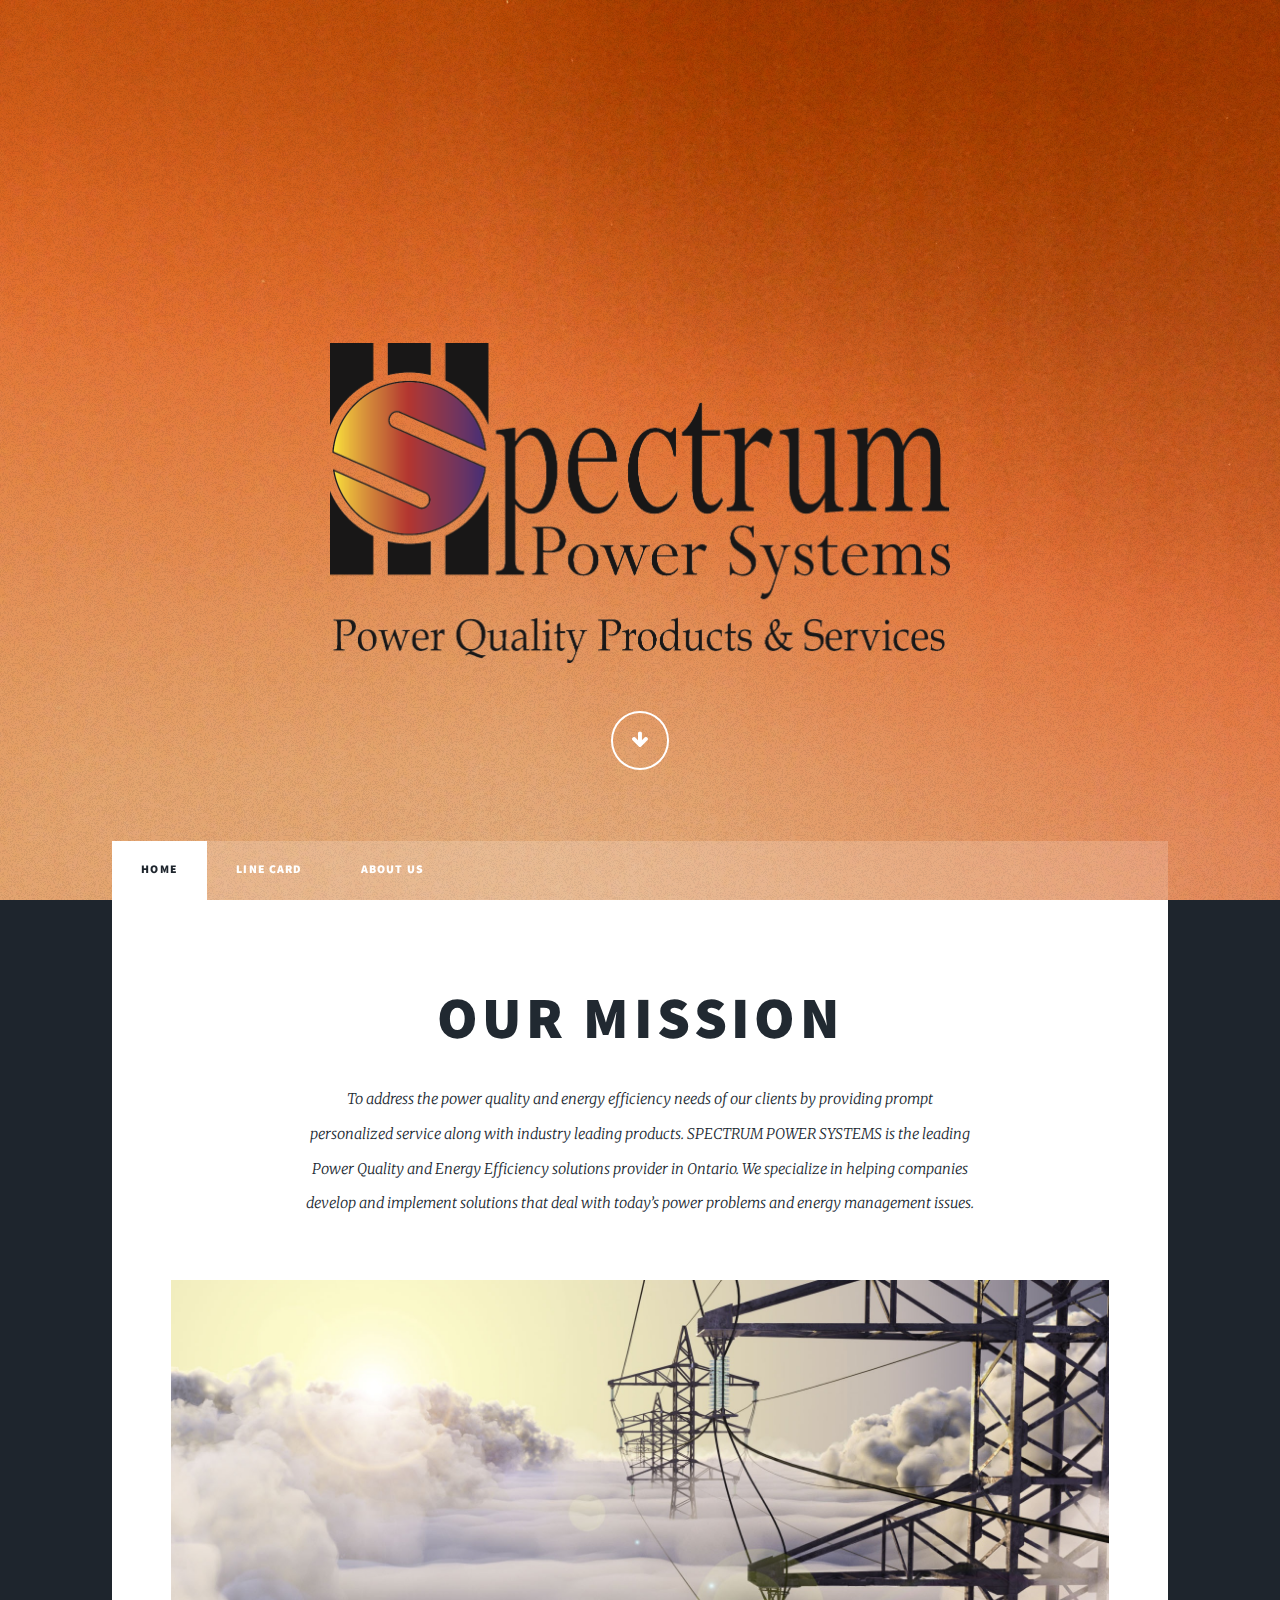
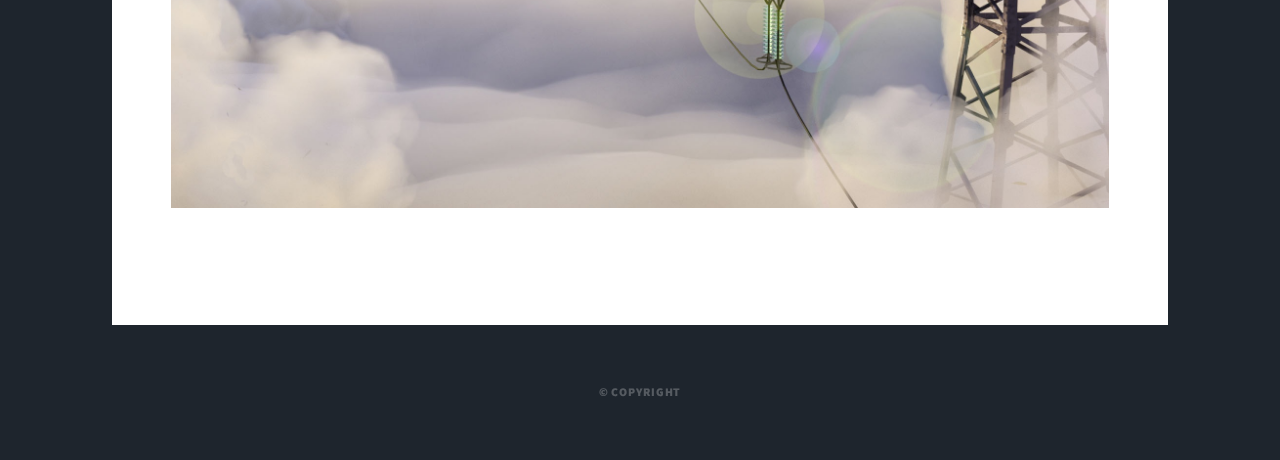
<file: Spectrum/index.html>
﻿<!DOCTYPE HTML>
<html>
	<head>
		<title>Spectrum Power Systems</title>
		<meta charset="utf-8" />
		<meta name="viewport" content="width=device-width, initial-scale=1, user-scalable=no" />
		<link rel="stylesheet" href="assets/css/main.css" />
		<noscript><link rel="stylesheet" href="assets/css/noscript.css" /></noscript>
	</head>
	<body class="is-loading">

		<!-- Wrapper -->
			<div id="wrapper" class="fade-in">

				<!-- Intro -->
					<div id="intro">
						<div class="intro lg_img">
							<img src="images/logo.png"/>
							<br><br>
						</div>
						<!--<h1>Spectrum<br /></h1>
                            <h2>Power Systems</h2>
						<p>Power Quality Products & Services</a><br /></p>-->
						<ul class="actions">
							<li><a href="#header" class="button icon solo fa-arrow-down scrolly">Continue</a></li>
						</ul>
					</div>

				<!-- Header -->
					<header id="header">
						<a href="index.html" class="logo">Spectrum Power Systems</a>
					</header>

				<!-- Nav -->
					<nav id="nav">
						<ul class="links">
							<li class="active"><a href="index.html">Home</a></li>
							<li><a href="line_card.html">Line Card</a></li>
							<li><a href="about.html">About Us</a></li>
						</ul>
					</nav>

				<!-- Main -->
					<div id="main">

						<!-- Featured Post -->
							<article class="post featured">
								<header class="major">
								<h2>Our Mission<br /></h2>
									<p>To address the power quality and energy efficiency needs of our clients by providing prompt  <br/>
                                    personalized service along with industry leading products. SPECTRUM POWER SYSTEMS is the leading <br />
                                    Power Quality and Energy Efficiency solutions provider in Ontario. We specialize in helping companies <br />
                                    develop and implement solutions that deal with today’s power problems and energy management issues.</p>
								</header>
								<a href="#" class="image main"><img src="images/img01.jpg" alt="" /></a>
							</article>
                        </div>
				<!-- Copyright -->
					<div id="copyright">
						<ul><li>&copy; Copyright </li>
					</div>

			</div>

		<!-- Scripts -->
			<script src="assets/js/jquery.min.js"></script>
			<script src="assets/js/jquery.scrollex.min.js"></script>
			<script src="assets/js/jquery.scrolly.min.js"></script>
			<script src="assets/js/skel.min.js"></script>
			<script src="assets/js/util.js"></script>
			<script src="assets/js/main.js"></script>

	</body>
</html>
</file>
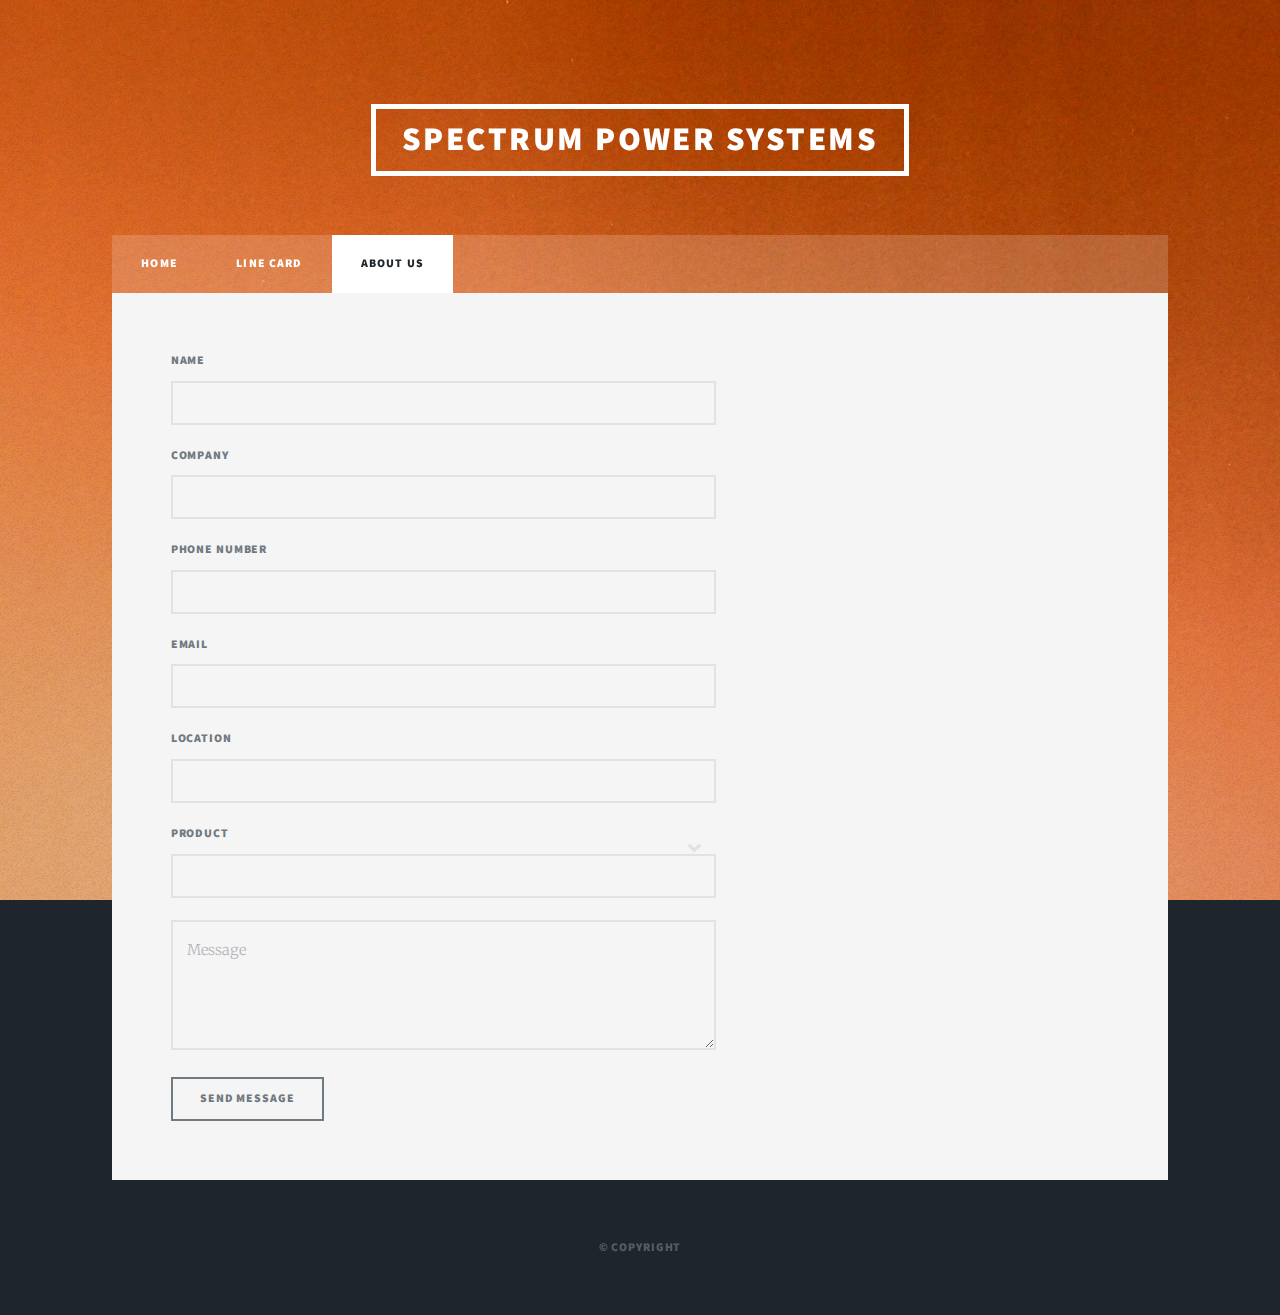
<file: Spectrum/about.html>
﻿<!DOCTYPE HTML>
<html>
	<head>
		<title>Spectrum Power Systems</title>
		<meta charset="utf-8" />
		<meta name="viewport" content="width=device-width, initial-scale=1, user-scalable=no" />
		<link rel="stylesheet" href="assets/css/main.css" />
		<noscript><link rel="stylesheet" href="assets/css/noscript.css" /></noscript>
	</head>
<body class="is-loading">

    <!-- Wrapper -->
    <div id="wrapper">

        <!-- Header -->
        <header id="header">
            <a href="index.html" class="logo">Spectrum Power Systems</a>
        </header>

        <!-- Nav -->
        <nav id="nav">
            <ul class="links">
                <li><a href="index.html">Home</a></li>
                <li><a href="line_card.html">Line Card</a></li>
                <li class="active"><a href="about.html">About Us</a></li>
            </ul>
        </nav>
 

    <!-- Footer -->
    <footer id="footer">
        <section>
            <form method="post" action="#">
                <div class="field">
                    <label for="name">Name</label>
                    <input type="text" name="name" id="name" />
                </div>
                <div class="field">
                    <label for="company">Company</label>
                    <input type="text" name="company" id="company"/>
                </div>
                <div class="field">
                    <label for="phone">Phone Number</label>
                    <input type="text" name="phone" id="phone"/>
                </div>
                <div class="field">
                    <label for="email">Email</label>
                    <input type="text" name="email" id="email"/>
                </div>
                <div class="field">
                    <label for="location">Location</label>
                    <input type="text" name="location" id="location"/>
                </div>
                <div class="field">
                    <div class="12u$">
                        <div class="select-wrapper">
                            <label for="product">Product</label>
                            <select name="product" id="product">
                                <option value=""></option>
                                <option value="1">Transformers</option>
                                <option value="1">Fuses</option>
                                <option value="1">Lightning Arresters</option>
                                <option value="1">Sectionalizing Cabinets</option>
                                <option value="1">Elbow Connectors</option>
                                <option value="1">Pad-Mounted Switchgear</option>
                                <option value="1">Voltage Regulators</option>
                                <option value="1">Reclosers</option>
                                <option value="1">Gang-Operated Pole-Mounted Switches</option>
                                <option value="1">Capacitor Banks</option>
                                <option value="1">Transfer Switches</option>
                                <option value="1">Battery Systems</option>
                                <option value="1">Uninterruptible Power Supply</option>
                                <option value="1">Frequency Converters</option>
                                <option value="1">Low Voltage Busway</option>
                                <option value="1">Wireless Monitoring</option>
                                <option value="1">Custom Control, Distribution & Bypass Panels</option>
                                <option value="1">Loss of Phase Devices</option>
                            </select>
                        </div>
                    </div>
                </div>
                <div class="field">
                    <!--<label for="message">Message</label>-->
                    <textarea name="message" id="message" rows="3" placeholder="Message"></textarea>
                </div>
                <ul class="actions">
                    <li><input type="submit" value="Send Message" /></li>
                </ul>
            </form>
        </section>
<!--    <section class="split contact">
            <section class="alt">
                <h3>Address</h3>
                <p>
                    7502 Bath Rd.<br />
                    Mississauga, Ontario L4T 1L2
                </p>
            </section>
            <section>
                <h3>Phone</h3>
                <p><a href="#">(905) 405-9791</a></p>
            </section>
            <section>
                <h3>Fax</h3>
                <p><a href="#">(905) 405-1769</a></p>
            </section>
        </section>-->
           
    </footer>
<!--    <div id="main">

        <table>
            <tr>
                <td>
                    <iframe class="map" src="https://www.google.com/maps/embed?pb=!1m18!1m12!1m3!1d1441.9700845522048!2d-79.66087979165695!3d43.7117924447798!2m3!1f0!2f0!3f0!3m2!1i1024!2i768!4f13.1!3m3!1m2!1s0x882b3c056f8fb6eb%3A0x6b368780a8d8e27a!2sMississauga%2C+ON+L4T+1L2!5e0!3m2!1sen!2sca!4v1509601356037" frameborder="0" style="border:0" allowfullscreen></iframe></p>
                </td>
            </tr>
        </table>
      </div> -->
  <!-- Copyright -->
    <div id="copyright">
        <ul><li>&copy; Copyright </li>
    </div>

    </div>

    <!-- Scripts -->
    <script src="assets/js/jquery.min.js"></script>
    <script src="assets/js/jquery.scrollex.min.js"></script>
    <script src="assets/js/jquery.scrolly.min.js"></script>
    <script src="assets/js/skel.min.js"></script>
    <script src="assets/js/util.js"></script>
    <script src="assets/js/main.js"></script>

</body>
</html>
</file>
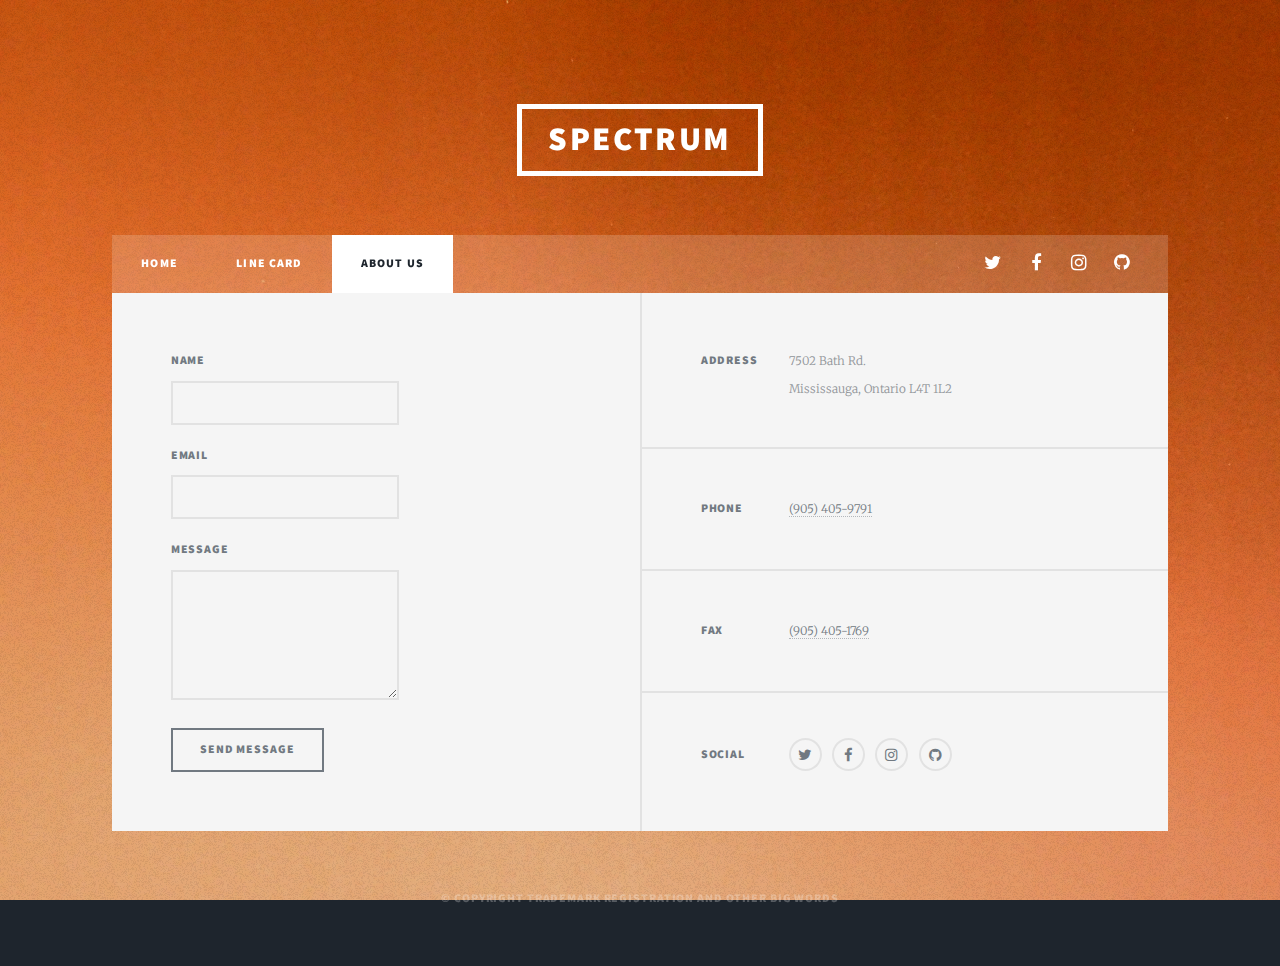
<file: Spectrum/elements.html>
﻿<!DOCTYPE HTML>
<html>
	<head>
		<title>Spectrum Power Systems</title>
		<meta charset="utf-8" />
		<meta name="viewport" content="width=device-width, initial-scale=1, user-scalable=no" />
		<link rel="stylesheet" href="assets/css/main.css" />
		<noscript><link rel="stylesheet" href="assets/css/noscript.css" /></noscript>
	</head>
	<body class="is-loading">

		<!-- Wrapper -->
			<div id="wrapper">

                <!-- Header -->
                <header id="header">
                    <a href="index.html" class="logo">Spectrum</a>
                </header>

                <!-- Nav -->
                <nav id="nav">
                    <ul class="links">
                        <li><a href="index.html">Home</a></li>
                        <li><a href="line_card.html">Line Card</a></li>
                        <li class="active"><a href="about.html">About Us</a></li>
                    </ul>
                    <ul class="icons">
                        <li><a href="#" class="icon fa-twitter"><span class="label">Twitter</span></a></li>
                        <li><a href="#" class="icon fa-facebook"><span class="label">Facebook</span></a></li>
                        <li><a href="#" class="icon fa-instagram"><span class="label">Instagram</span></a></li>
                        <li><a href="#" class="icon fa-github"><span class="label">GitHub</span></a></li>
                    </ul>
                </nav>
            </div>

				<!-- Footer -->
					<footer id="footer">
						<section>
							<form method="post" action="#">
								<div class="field">
									<label for="name">Name</label>
									<input type="text" name="name" id="name" />
								</div>
								<div class="field">
									<label for="email">Email</label>
									<input type="text" name="email" id="email" />
								</div>
								<div class="field">
									<label for="message">Message</label>
									<textarea name="message" id="message" rows="3"></textarea>
								</div>
								<ul class="actions">
									<li><input type="submit" value="Send Message" /></li>
								</ul>
							</form>
						</section>
						<section class="split contact">
							<section class="alt">
								<h3>Address</h3>
								<p>7502 Bath Rd.<br />
                                    Mississauga, Ontario L4T 1L2 </p>
							</section>
							<section>
								<h3>Phone</h3>
								<p><a href="#">(905) 405-9791</a></p>
							</section>
							<section>
								<h3>Fax</h3>
								<p><a href="#">(905) 405-1769</a></p>
							</section>
							<section>
								<h3>Social</h3>
								<ul class="icons alt">
									<li><a href="#" class="icon alt fa-twitter"><span class="label">Twitter</span></a></li>
									<li><a href="#" class="icon alt fa-facebook"><span class="label">Facebook</span></a></li>
									<li><a href="#" class="icon alt fa-instagram"><span class="label">Instagram</span></a></li>
									<li><a href="#" class="icon alt fa-github"><span class="label">GitHub</span></a></li>
								</ul>
							</section>
						</section>
					</footer>

				<!-- Copyright -->
        <div id="copyright">
            <ul><li>&copy; Copyright Trademark Registration and other big words</li>
        </div>

			</div>

		<!-- Scripts -->
			<script src="assets/js/jquery.min.js"></script>
			<script src="assets/js/jquery.scrollex.min.js"></script>
			<script src="assets/js/jquery.scrolly.min.js"></script>
			<script src="assets/js/skel.min.js"></script>
			<script src="assets/js/util.js"></script>
			<script src="assets/js/main.js"></script>

	</body>
</html>
</file>
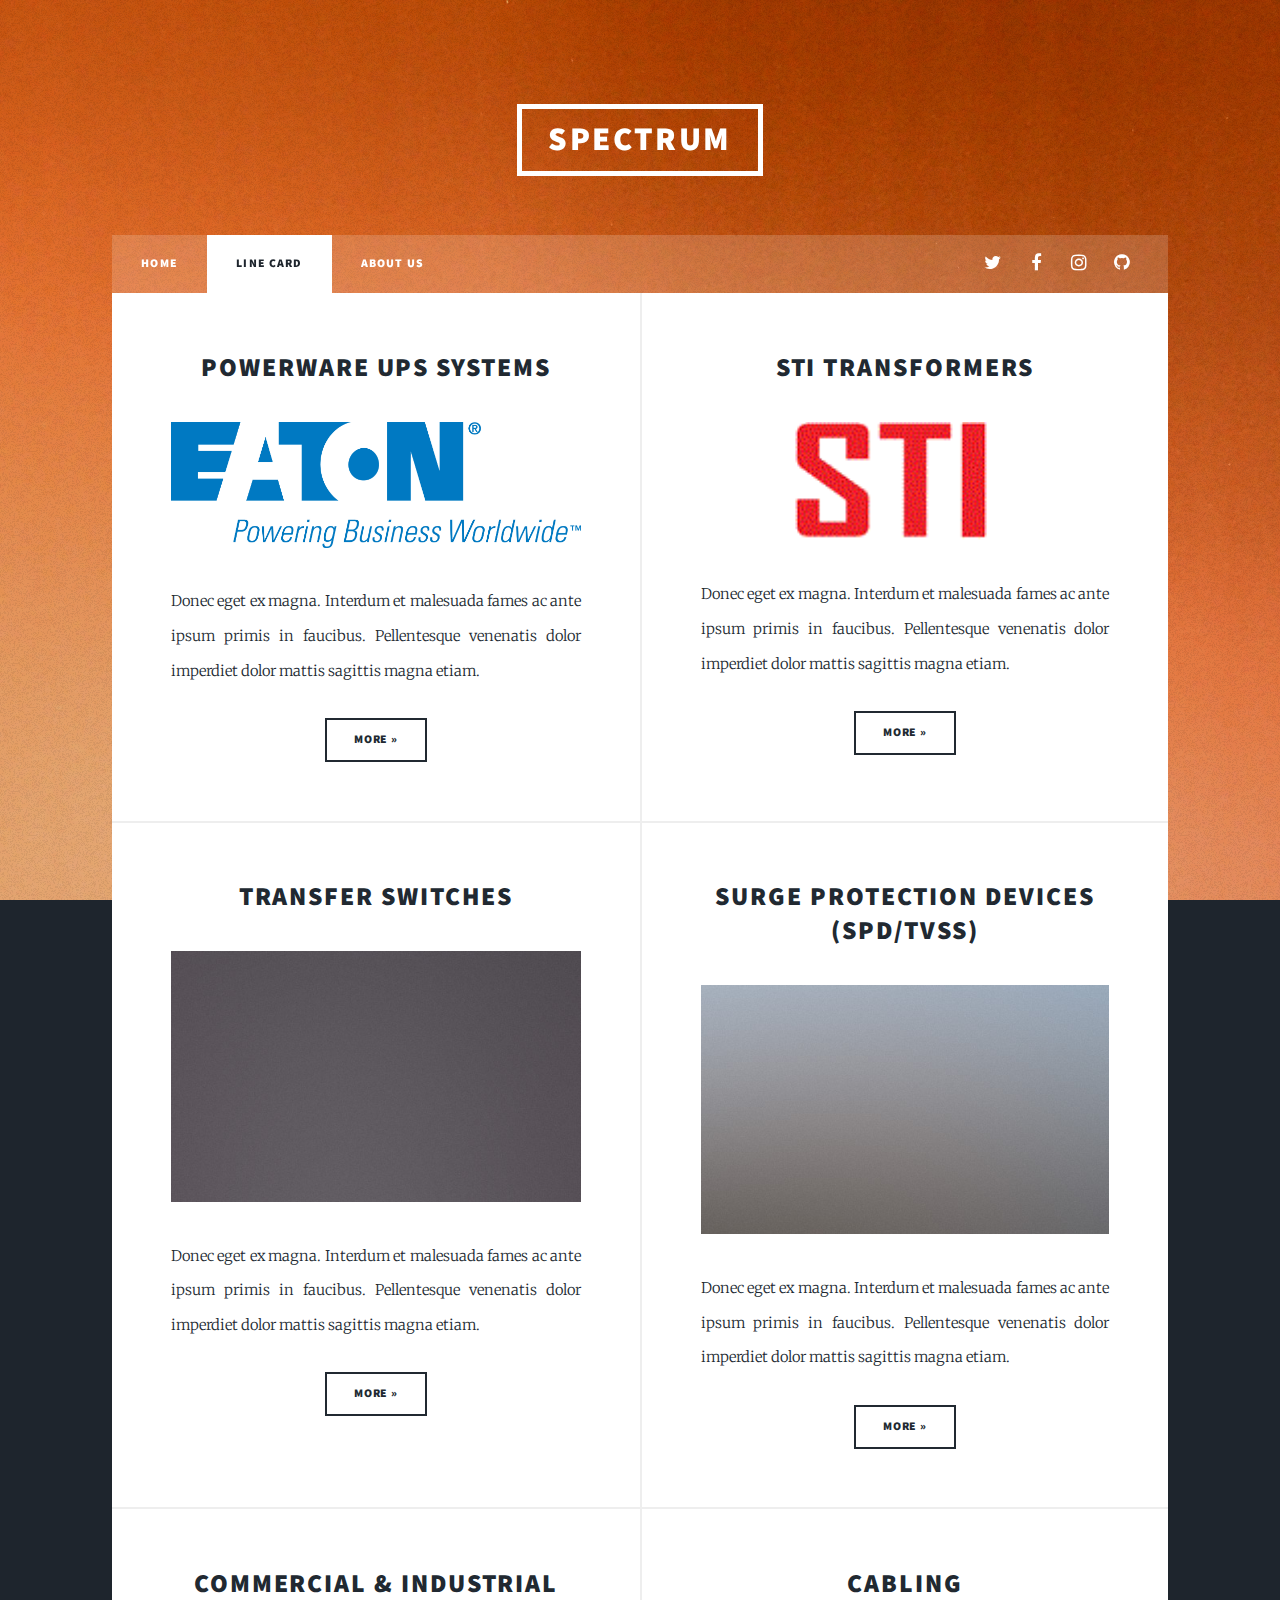
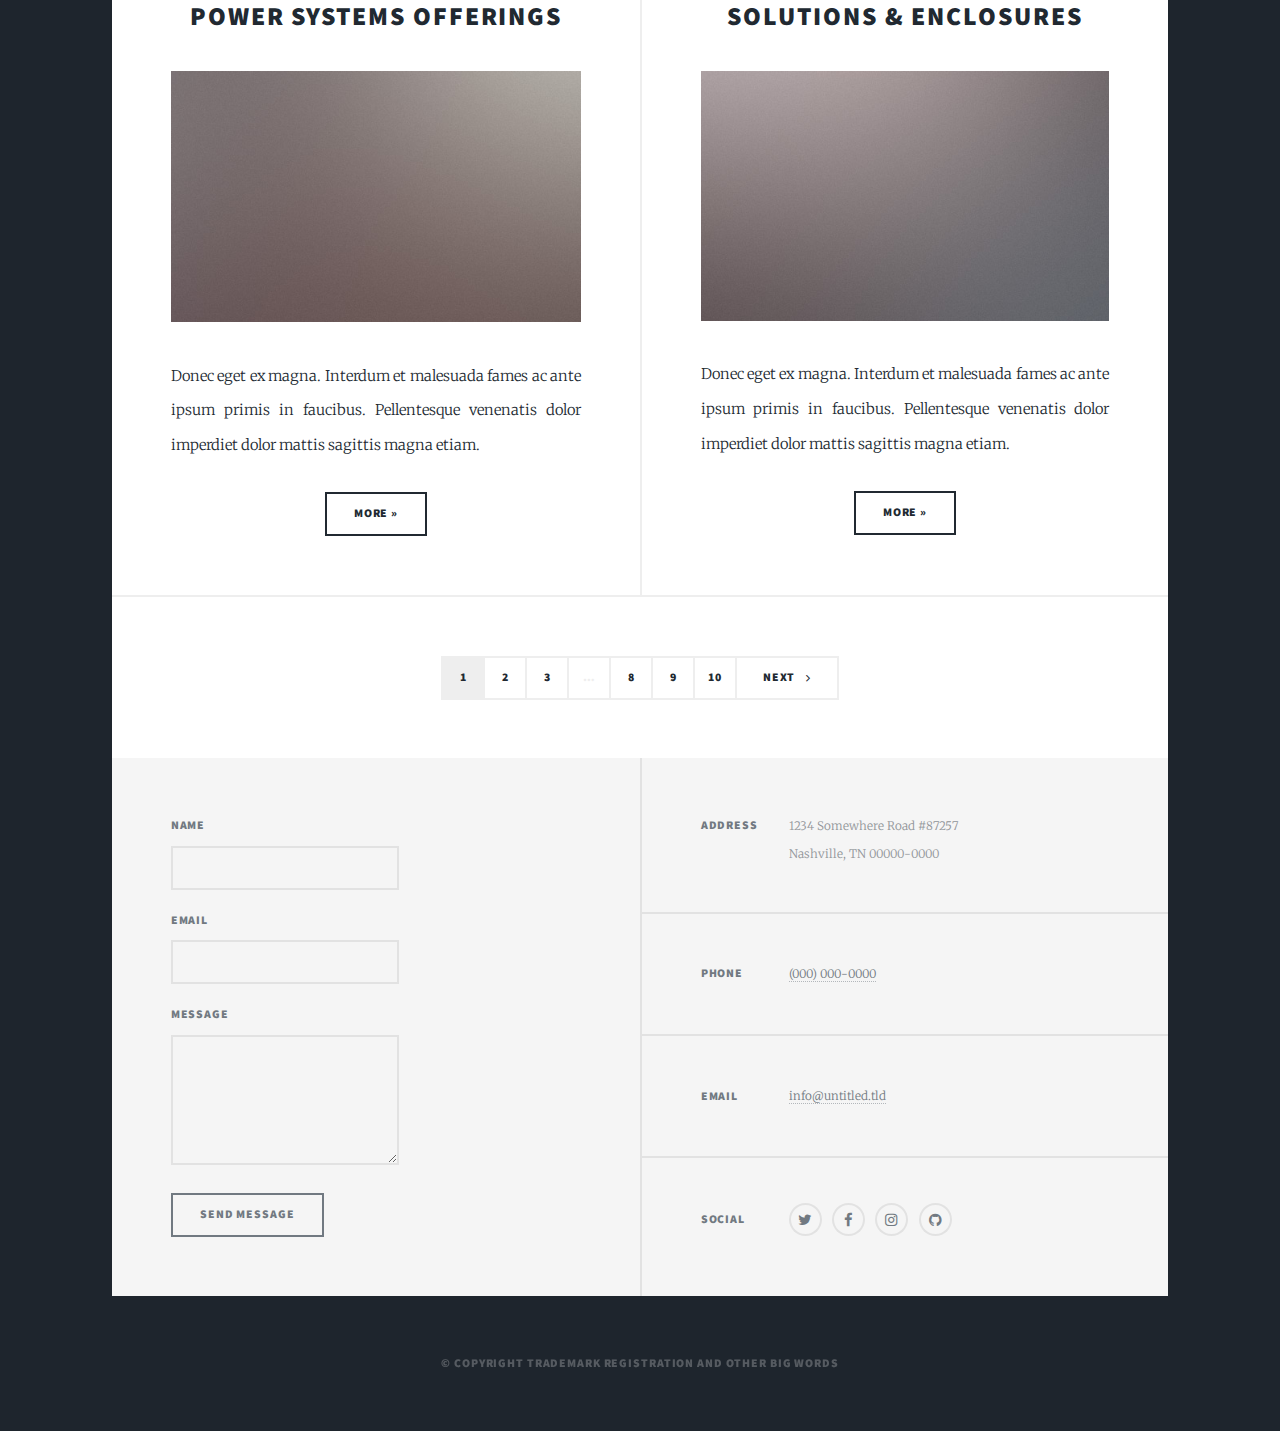
<file: Spectrum/generic.html>
﻿<!DOCTYPE HTML>
<html>
	<head>
        <title>Spectrum Power Systems</title>
		<meta charset="utf-8" />
		<meta name="viewport" content="width=device-width, initial-scale=1, user-scalable=no" />
		<link rel="stylesheet" href="assets/css/main.css" />
		<noscript><link rel="stylesheet" href="assets/css/noscript.css" /></noscript>
	</head>
	<body class="is-loading">

		<!-- Wrapper -->
			<div id="wrapper">

                <!-- Header -->
                <header id="header">
                    <a href="index.html" class="logo">Spectrum</a>
                </header>

                <!-- Nav -->
                <nav id="nav">
                    <ul class="links">
                        <li><a href="index.html">Home</a></li>
                        <li class="active"><a href="line_card.html">Line Card</a></li>
                        <li><a href="about.html">About Us</a></li>
                    </ul>
                    <ul class="icons">
                        <li><a href="#" class="icon fa-twitter"><span class="label">Twitter</span></a></li>
                        <li><a href="#" class="icon fa-facebook"><span class="label">Facebook</span></a></li>
                        <li><a href="#" class="icon fa-instagram"><span class="label">Instagram</span></a></li>
                        <li><a href="#" class="icon fa-github"><span class="label">GitHub</span></a></li>
                    </ul>
                </nav>

                <!-- Main -->
                <div id="main">

                    <!-- Featured Post -->
                  <!--  <article class="post featured">
                        <header class="major">
                            <span class="date">April 25, 2017</span>
                            <h2>
                                <a href="#">
                                    And this is a<br />
                                    massive headline
                                </a>
                            </h2>
                            <p>
                                Aenean ornare velit lacus varius enim ullamcorper proin aliquam<br />
                                facilisis ante sed etiam magna interdum congue. Lorem ipsum dolor<br />
                                amet nullam sed etiam veroeros.
                            </p>
                        </header>
                        <a href="#" class="image main"><img src="images/pic01.jpg" alt="" /></a>
                        <ul class="actions">
                            <li><a href="#" class="button big">Full Story</a></li>
                        </ul>
                    </article>
                      -->
                    <!-- Posts -->
                    <section class="posts">
                        <article>
                            <header>
                                <h2>
                                    <a href="#">Powerware UPS Systems</a>
                                </h2>
                            </header>
                            <a href="#" class="image fit"><img src="images/eaton.jpg" alt="" /></a>
                            <p>Donec eget ex magna. Interdum et malesuada fames ac ante ipsum primis in faucibus. Pellentesque venenatis dolor imperdiet dolor mattis sagittis magna etiam.</p>
                            <ul class="actions">
                                <li><a href="#" class="button">More &#187;</a></li>
                            </ul>
                        </article>
                        <article>
                            <header>
                                <h2>
                                    <a href="#">STI Transformers</a>
                                </h2>
                            </header>
                            <a href="#" class="image fit"><img src="images/sti.gif" alt="" /></a>
                            <p>Donec eget ex magna. Interdum et malesuada fames ac ante ipsum primis in faucibus. Pellentesque venenatis dolor imperdiet dolor mattis sagittis magna etiam.</p>
                            <ul class="actions">
                                <li><a href="#" class="button">More &#187;</a></li>
                            </ul>
                        </article>
                        <article>
                            <header>
                                <h2>
                                    <a href="#">Transfer Switches</a>
                                </h2>
                            </header>
                            <a href="#" class="image fit"><img src="images/pic04.jpg" alt="" /></a>
                            <p>Donec eget ex magna. Interdum et malesuada fames ac ante ipsum primis in faucibus. Pellentesque venenatis dolor imperdiet dolor mattis sagittis magna etiam.</p>
                            <ul class="actions">
                                <li><a href="#" class="button">More &#187;</a></li>
                            </ul>
                        </article>
                        <article>
                            <header>
                                <h2>
                                    <a href="#">Surge Protection Devices<br />
                                    (SPD/TVSS)</a>
                                </h2>
                            </header>
                            <a href="#" class="image fit"><img src="images/pic05.jpg" alt="" /></a>
                            <p>Donec eget ex magna. Interdum et malesuada fames ac ante ipsum primis in faucibus. Pellentesque venenatis dolor imperdiet dolor mattis sagittis magna etiam.</p>
                            <ul class="actions">
                                <li><a href="#" class="button">More &#187;</a></li>
                            </ul>
                        </article>
                        <article>
                            <header>
                                <h2>
                                    <a href="#">Commercial & Industrial<br />
                                    Power Systems Offerings</a>
                                </h2>
                            </header>
                            <a href="#" class="image fit"><img src="images/pic06.jpg" alt="" /></a>
                            <p>Donec eget ex magna. Interdum et malesuada fames ac ante ipsum primis in faucibus. Pellentesque venenatis dolor imperdiet dolor mattis sagittis magna etiam.</p>
                            <ul class="actions">
                                <li><a href="#" class="button">More &#187;</a></li>
                            </ul>
                        </article>
                        <article>
                            <header>
                                <h2>
                                    <a href="#">Cabling<br />
                                        Solutions & Enclosures
                                    </a>
                                </h2>
                            </header>
                            <a href="#" class="image fit"><img src="images/pic07.jpg" alt="" /></a>
                            <p>Donec eget ex magna. Interdum et malesuada fames ac ante ipsum primis in faucibus. Pellentesque venenatis dolor imperdiet dolor mattis sagittis magna etiam.</p>
                            <ul class="actions">
                                <li><a href="#" class="button">More &#187;</a></li>
                            </ul>
                        </article>
                    </section>

                    <!-- Footer -->
                    <footer>
                        <div class="pagination">
                            <!--<a href="#" class="previous">Prev</a>-->
                            <a href="#" class="page active">1</a>
                            <a href="#" class="page">2</a>
                            <a href="#" class="page">3</a>
                            <span class="extra">&hellip;</span>
                            <a href="#" class="page">8</a>
                            <a href="#" class="page">9</a>
                            <a href="#" class="page">10</a>
                            <a href="#" class="next">Next</a>
                        </div>
                    </footer>

                </div>

				<!-- Footer -->
					<footer id="footer">
						<section>
							<form method="post" action="#">
								<div class="field">
									<label for="name">Name</label>
									<input type="text" name="name" id="name" />
								</div>
								<div class="field">
									<label for="email">Email</label>
									<input type="text" name="email" id="email" />
								</div>
								<div class="field">
									<label for="message">Message</label>
									<textarea name="message" id="message" rows="3"></textarea>
								</div>
								<ul class="actions">
									<li><input type="submit" value="Send Message" /></li>
								</ul>
							</form>
						</section>
						<section class="split contact">
							<section class="alt">
								<h3>Address</h3>
								<p>1234 Somewhere Road #87257<br />
								Nashville, TN 00000-0000</p>
							</section>
							<section>
								<h3>Phone</h3>
								<p><a href="#">(000) 000-0000</a></p>
							</section>
							<section>
								<h3>Email</h3>
								<p><a href="#">info@untitled.tld</a></p>
							</section>
							<section>
								<h3>Social</h3>
								<ul class="icons alt">
									<li><a href="#" class="icon alt fa-twitter"><span class="label">Twitter</span></a></li>
									<li><a href="#" class="icon alt fa-facebook"><span class="label">Facebook</span></a></li>
									<li><a href="#" class="icon alt fa-instagram"><span class="label">Instagram</span></a></li>
									<li><a href="#" class="icon alt fa-github"><span class="label">GitHub</span></a></li>
								</ul>
							</section>
						</section>
					</footer>

				<!-- Copyright -->
                <div id="copyright">
                    <ul><li>&copy; Copyright Trademark Registration and other big words</li>
                </div>

			</div>

		<!-- Scripts -->
			<script src="assets/js/jquery.min.js"></script>
			<script src="assets/js/jquery.scrollex.min.js"></script>
			<script src="assets/js/jquery.scrolly.min.js"></script>
			<script src="assets/js/skel.min.js"></script>
			<script src="assets/js/util.js"></script>
			<script src="assets/js/main.js"></script>

	</body>
</html>
</file>
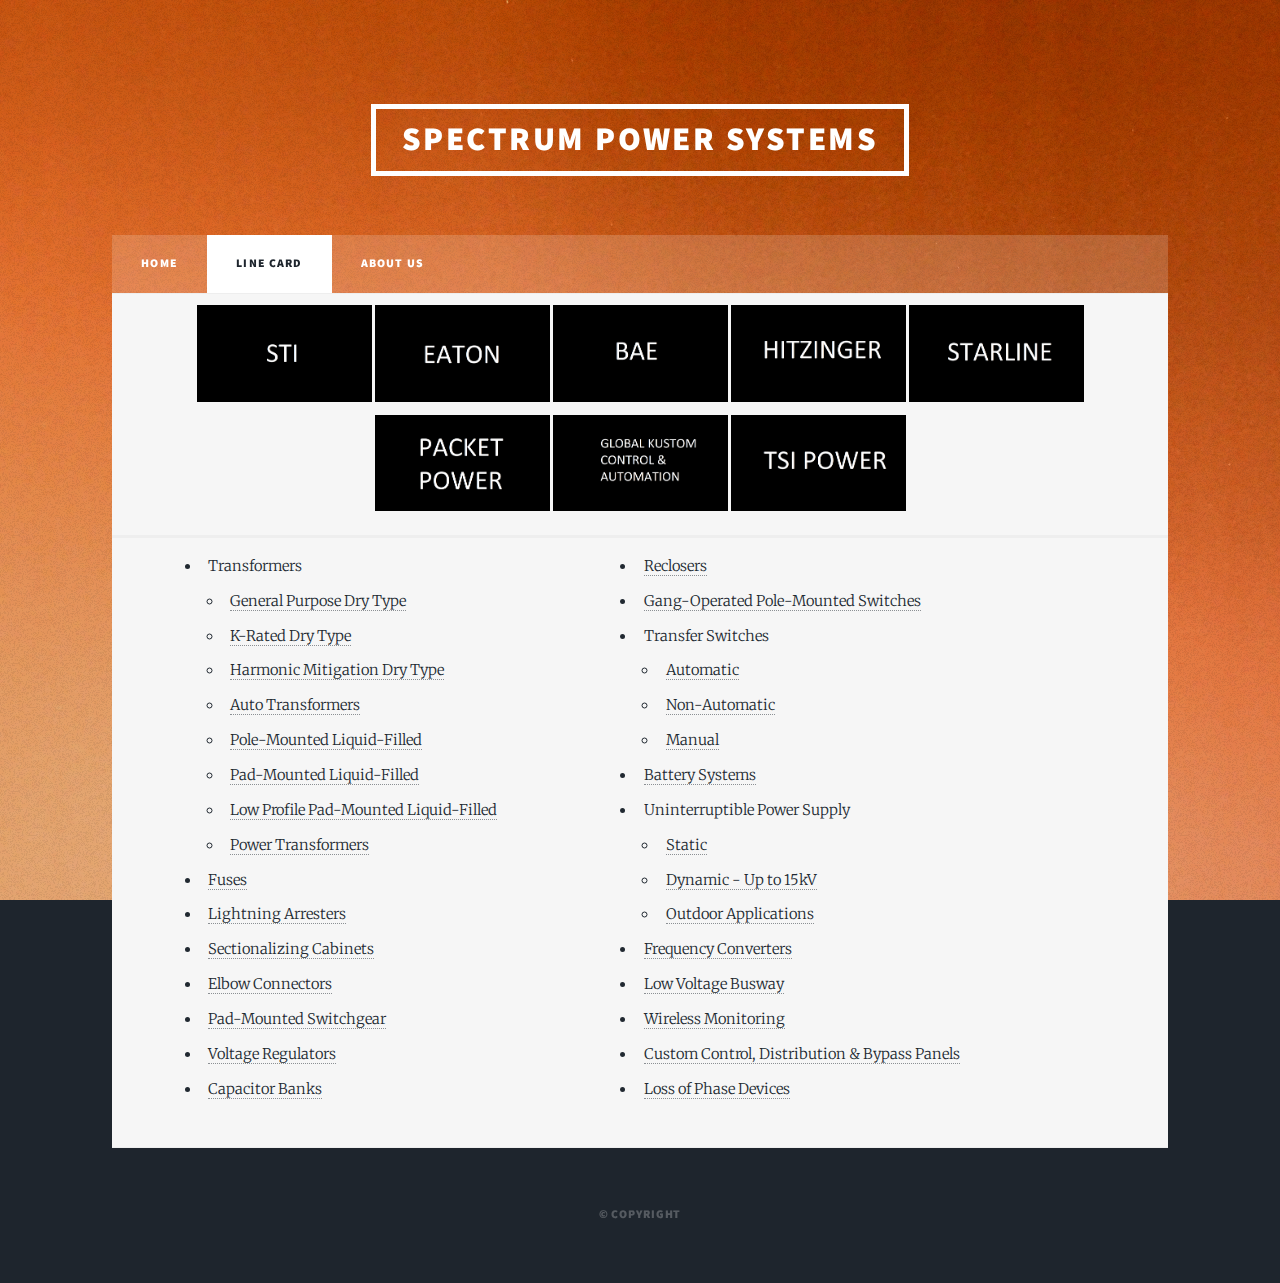
<file: Spectrum/line_card.html>
﻿<!DOCTYPE HTML>
<html>
	<head>
        <title>Spectrum Power Systems</title>
		<meta charset="utf-8" />
		<meta name="viewport" content="width=device-width, initial-scale=1, user-scalable=no" />
		<link rel="stylesheet" href="assets/css/main.css" />
		<noscript><link rel="stylesheet" href="assets/css/noscript.css" /></noscript>
	</head>
	<body class="is-loading">

		<!-- Wrapper -->
			<div id="wrapper">

                <!-- Header -->
                <header id="header">
                    <a href="index.html" class="logo">Spectrum Power Systems</a>
                </header>

                <!-- Nav -->
                <nav id="nav">
                    <ul class="links">
                        <li><a href="index.html">Home</a></li>
                        <li class="active"><a href="line_card.html">Line Card</a></li>
                        <li><a href="about.html">About Us</a></li>
                    </ul>
                </nav>

                <!-- Main -->
                <div id="main">

                    <table>
                        <tr>
                            <td class="logo_links">
                                <a target="_blank" href="http://www.stipower.ca/"><img src="images/company_logos/sti.png"/></a>
                                <a target="_blank" href="http://www.eaton.com/Eaton/index.htm"><img src="images/company_logos/eaton.png"/></a>
                                <a target="_blank" href="http://www.baebatteriesusa.com/"><img src="images/company_logos/bae.png"/></a>
                                <a target="_blank" href="http://www.hitzinger.us/"><img src="images/company_logos/hitzinger.png"/></a>
                                <a target="_blank" href="http://www.starlinepower.com/"><img src="images/company_logos/starline.png"/></a>
                                <a target="_blank" href="http://www.packetpower.com/"><img src="images/company_logos/packet.png"/></a>
                                <a target="_blank" href="http://gkca.ca/"><img src="images/company_logos/global.png"/></a>
								<a target="_blank" href="http://www.tsipower.com/"><img src="images/company_logos/tsi_power.png"/></a>
                            </td>
                        </tr>
                        </table>
                    <table>
                        <tr >
                            <!-- Left side-->
                            <td class="line_table_left">
                                <ul>
                                    <li>Transformers
                                        <ul class="sublist remove_empty">
                                            <li><a target="_blank" href="http://www.stipower.ca/wp-content/uploads/2012/01/STI-General-Purpose-Transformers-Jan-2012.pdf">General Purpose Dry Type</a></li>
                                            <li><a target="_blank" href="http://www.stipower.ca/wp-content/uploads/2012/02/STI-K-Rated-Transformers-Jan-2012.pdf">K-Rated Dry Type</a></li>
                                            <li><a target="_blank" href="http://www.stipower.ca/wp-content/uploads/2012/02/STI-Harmonic-Mitigation-Transformers-Jan-2012.pdf">Harmonic Mitigation Dry Type</a></li>
                                            <li><a target="_blank" href="http://www.stipower.ca/wp-content/uploads/2012/02/STI-Auto-Transformers-Jan-2012.pdf">Auto Transformers</a></li>
                                            <li><a target="_blank" href="http://www.cooperindustries.com/content/dam/public/powersystems/resources/library/201_1phTransformers/CA201001EN.pdf">Pole-Mounted Liquid-Filled</a></li>
                                            <li><a target="_blank" href="http://www.cooperindustries.com/content/public/en/power_systems/products/transformers_andcomponents/three-phase_pad-mounted.html">Pad-Mounted Liquid-Filled</a></li>
                                            <li><a target="_blank" href="http://www.cooperindustries.com/content/dam/public/powersystems/resources/library/210_3phTransformers/CA202003EN.pdf">Low Profile Pad-Mounted Liquid-Filled</a></li>
                                            <li><a target="_blank" href="http://www.cooperindustries.com/content/dam/public/powersystems/resources/library/210_3phTransformers/CA202001EN.pdf">Power Transformers</a></li>
                                        </ul>
                                    <li><a target="_blank" href="http://www.cooperindustries.com/content/public/en/power_systems/products/fusing.html">Fuses</a></li>
                                    <li><a target="_blank" href="http://www.cooperindustries.com/content/public/en/power_systems/products/surge_arresters.html">Lightning Arresters	</a></li>
                                    <li><a target="_blank" href="http://www.cooperindustries.com/content/dam/public/powersystems/resources/library/1000_Sectionalizing/CA901001EN.pdf">Sectionalizing Cabinets	</a></li>
                                    <li><a target="_blank" href="http://www.cooperindustries.com/content/public/en/power_systems/products/underground_distributionequipment.html">Elbow Connectors	</a></li>
                                    <li><a target="_blank" href="http://www.cooperindustries.com/content/public/en/power_systems/products/underground_distributionequipment/underground_distributionswitchgear.html">Pad-Mounted Switchgear	</a></li>
                                    <li><a target="_blank" href="http://www.cooperindustries.com/content/public/en/power_systems/products/voltage_regulators.html">Voltage Regulators	</a></li>  
                                    <li><a target="_blank" href="http://www.cooperindustries.com/content/public/en/power_systems/products/power-capacitors/units_and_banks.html">Capacitor Banks	</a></li>
                                </ul>

                            </td>

                            <!-- Right side-->
                            <td>
                                <ul>
                                  <li><a target="_blank" href="http://www.cooperindustries.com/content/public/en/power_systems/products/overhead_distributionequipment/reclosers.html">Reclosers	</a></li>
                                    <li><a target="_blank" href="http://www.cooperindustries.com/content/dam/public/powersystems/resources/library/326_3phSwitches/CA008004EN.pdf">Gang-Operated Pole-Mounted Switches	</a></li>

                                    <li>
                                        Transfer Switches
                                        <ul class="sublist remove_empty">
                                            <li><a target="_blank" href="http://www.eaton.com/ecm/idcplg?IdcService=GET_FILE&allowInterrupt=1&RevisionSelectionMethod=LatestReleased&noSaveAs=0&Rendition=Primary&dDocName=VOL02_TAB05">Automatic</a></li>
                                            <li><a target="_blank" href="http://www.eaton.com/ecm/idcplg?IdcService=GET_FILE&allowInterrupt=1&RevisionSelectionMethod=LatestReleased&noSaveAs=0&Rendition=Primary&dDocName=VOL02_TAB05">Non-Automatic</a></li>
                                            <li><a target="_blank" href="http://www.eaton.com/ecm/idcplg?IdcService=GET_FILE&allowInterrupt=1&RevisionSelectionMethod=LatestReleased&noSaveAs=0&Rendition=Primary&dDocName=VOL02_TAB05">Manual</a></li>
                                        </ul>
                                    </li>
                                    <li><a target="_blank" href="http://www.eaton.com/Eaton/ProductsServices/Electrical/ProductsandServices/PowerQualityandMonitoring/SurgeProtectiveDevices/index.htm>Surge Protection Devices	</a></li>
                                    <li><a target="_blank" href="http://www.baebatteriesusa.com/products/">Battery Systems	</a></li>
                                    <li>
                                        Uninterruptible Power Supply
                                        <ul class="sublist remove_empty">
                                            <li><a target="_blank" href="http://powerquality.eaton.com/products-services/backup-power-ups/default.asp">Static</a></li>
                                            <li><a target="_blank" href="http://www.hitzinger.us/rotarydieselups.html">Dynamic - Up to 15kV</a></li>
											<li><a target="_blank" href="http://www.tsipower.com/products/outdoor-ups">Outdoor Applications</a></li>
                                        </ul>
                                    </li>
                                    <li><a target="_blank" href="http://www.hitzinger.us/converters.htm">Frequency Converters	</a></li>
                                    <li><a target="_blank" href="http://www.starlinepower.com/busway/products/">Low Voltage Busway	</a></li>
                                    <li><a target="_blank" href="http://www.packetpower.com/products">Wireless Monitoring	</a></li>
                                    <li><a target="_blank" href="http://gkca.ca/">Custom Control, Distribution & Bypass Panels	</a></li>
                                    <li><a target="_blank" href="http://gkca.ca/">Loss of Phase Devices	</a></li>
                                </ul>
                            </td>
                        </tr>

                    </table>
                </div>

				

				<!-- Copyright -->
                <div id="copyright">
                    <ul><li>&copy; Copyright </li>
                </div>

			</div>

		<!-- Scripts -->
			<script src="assets/js/jquery.min.js"></script>
			<script src="assets/js/jquery.scrollex.min.js"></script>
			<script src="assets/js/jquery.scrolly.min.js"></script>
			<script src="assets/js/skel.min.js"></script>
			<script src="assets/js/util.js"></script>
			<script src="assets/js/main.js"></script>

	</body>
</html>
</file>
<file: Spectrum/assets/css/main.css>
@import url(font-awesome.min.css);
@import url("https://fonts.googleapis.com/css?family=Merriweather:300,700,300italic,700italic|Source+Sans+Pro:900");

/*
	Massively by HTML5 UP
	html5up.net | @ajlkn
	Free for personal and commercial use under the CCA 3.0 license (html5up.net/license)
*/

/* Reset */

.lmnop {
    text-align: left;
}

.line_table_left {
    padding-left: 7%;
}

.sublist {
    list-style-type: circle;
}
.map {
    height: 300%;
    width: 100%;
}
.logo_links {
    text-align: center;
}
.logo_links img{
    height:10%;
    width:175px; 
    text-align: center;
}
.logo_links a {
    border: 0 none;
}
.remove_empty {
	margin-bottom: 0px;
}
.lg_img img{
	height:320px;
	width:620px;
	text-align: center;
}



	html, body, div, span, applet, object, iframe, h1, h2, h3, h4, h5, h6, p, blockquote, pre, a, abbr, acronym, address, big, cite, code, del, dfn, em, img, ins, kbd, q, s, samp, small, strike, strong, sub, sup, tt, var, b, u, i, center, dl, dt, dd, ol, ul, li, fieldset, form, label, legend, table, caption, tbody, tfoot, thead, tr, th, td, article, aside, canvas, details, embed, figure, figcaption, footer, header, hgroup, menu, nav, output, ruby, section, summary, time, mark, audio, video {
		margin: 0;
		padding: 0;
		border: 0;
		font-size: 100%;
		font: inherit;
		vertical-align: baseline;
	}

	article, aside, details, figcaption, figure, footer, header, hgroup, menu, nav, section {
		display: block;
	}

	body {
		line-height: 1;
	}

	ol, ul {
		list-style: none;
	}

	blockquote, q {
		quotes: none;
	}

	blockquote:before, blockquote:after, q:before, q:after {
		content: '';
		content: none;
	}

	table {
		border-collapse: collapse;
		border-spacing: 0;
	}

	body {
		-webkit-text-size-adjust: none;
	}

/* Box Model */

	*, *:before, *:after {
		-moz-box-sizing: border-box;
		-webkit-box-sizing: border-box;
		box-sizing: border-box;
	}

/* Grid */

	.row {
		border-bottom: solid 1px transparent;
		-moz-box-sizing: border-box;
		-webkit-box-sizing: border-box;
		box-sizing: border-box;
	}

	.row > * {
		float: left;
		-moz-box-sizing: border-box;
		-webkit-box-sizing: border-box;
		box-sizing: border-box;
	}

	.row:after, .row:before {
		content: '';
		display: block;
		clear: both;
		height: 0;
	}

	.row.uniform > * > :first-child {
		margin-top: 0;
	}

	.row.uniform > * > :last-child {
		margin-bottom: 0;
	}

	.row.\30 \25 > * {
		padding: 0 0 0 0rem;
	}

	.row.\30 \25 {
		margin: 0 0 -1px 0rem;
	}

	.row.uniform.\30 \25 > * {
		padding: 0rem 0 0 0rem;
	}

	.row.uniform.\30 \25 {
		margin: 0rem 0 -1px 0rem;
	}

	.row > * {
		padding: 0 0 0 1.5rem;
	}

	.row {
		margin: 0 0 -1px -1.5rem;
	}

	.row.uniform > * {
		padding: 1.5rem 0 0 1.5rem;
	}

	.row.uniform {
		margin: -1.5rem 0 -1px -1.5rem;
	}

	.row.\32 00\25 > * {
		padding: 0 0 0 3rem;
	}

	.row.\32 00\25 {
		margin: 0 0 -1px -3rem;
	}

	.row.uniform.\32 00\25 > * {
		padding: 3rem 0 0 3rem;
	}

	.row.uniform.\32 00\25 {
		margin: -3rem 0 -1px -3rem;
	}

	.row.\31 50\25 > * {
		padding: 0 0 0 2.25rem;
	}

	.row.\31 50\25 {
		margin: 0 0 -1px -2.25rem;
	}

	.row.uniform.\31 50\25 > * {
		padding: 2.25rem 0 0 2.25rem;
	}

	.row.uniform.\31 50\25 {
		margin: -2.25rem 0 -1px -2.25rem;
	}

	.row.\35 0\25 > * {
		padding: 0 0 0 0.75rem;
	}

	.row.\35 0\25 {
		margin: 0 0 -1px -0.75rem;
	}

	.row.uniform.\35 0\25 > * {
		padding: 0.75rem 0 0 0.75rem;
	}

	.row.uniform.\35 0\25 {
		margin: -0.75rem 0 -1px -0.75rem;
	}

	.row.\32 5\25 > * {
		padding: 0 0 0 0.375rem;
	}

	.row.\32 5\25 {
		margin: 0 0 -1px -0.375rem;
	}

	.row.uniform.\32 5\25 > * {
		padding: 0.375rem 0 0 0.375rem;
	}

	.row.uniform.\32 5\25 {
		margin: -0.375rem 0 -1px -0.375rem;
	}

	.\31 2u, .\31 2u\24 {
		width: 100%;
		clear: none;
		margin-left: 0;
	}

	.\31 1u, .\31 1u\24 {
		width: 91.6666666667%;
		clear: none;
		margin-left: 0;
	}

	.\31 0u, .\31 0u\24 {
		width: 83.3333333333%;
		clear: none;
		margin-left: 0;
	}

	.\39 u, .\39 u\24 {
		width: 75%;
		clear: none;
		margin-left: 0;
	}

	.\38 u, .\38 u\24 {
		width: 66.6666666667%;
		clear: none;
		margin-left: 0;
	}

	.\37 u, .\37 u\24 {
		width: 58.3333333333%;
		clear: none;
		margin-left: 0;
	}

	.\36 u, .\36 u\24 {
		width: 50%;
		clear: none;
		margin-left: 0;
	}

	.\35 u, .\35 u\24 {
		width: 41.6666666667%;
		clear: none;
		margin-left: 0;
	}

	.\34 u, .\34 u\24 {
		width: 33.3333333333%;
		clear: none;
		margin-left: 0;
	}

	.\33 u, .\33 u\24 {
		width: 25%;
		clear: none;
		margin-left: 0;
	}

	.\32 u, .\32 u\24 {
		width: 16.6666666667%;
		clear: none;
		margin-left: 0;
	}

	.\31 u, .\31 u\24 {
		width: 8.3333333333%;
		clear: none;
		margin-left: 0;
	}

	.\31 2u\24 + *,
	.\31 1u\24 + *,
	.\31 0u\24 + *,
	.\39 u\24 + *,
	.\38 u\24 + *,
	.\37 u\24 + *,
	.\36 u\24 + *,
	.\35 u\24 + *,
	.\34 u\24 + *,
	.\33 u\24 + *,
	.\32 u\24 + *,
	.\31 u\24 + * {
		clear: left;
	}

	.\-11u {
		margin-left: 91.66667%;
	}

	.\-10u {
		margin-left: 83.33333%;
	}

	.\-9u {
		margin-left: 75%;
	}

	.\-8u {
		margin-left: 66.66667%;
	}

	.\-7u {
		margin-left: 58.33333%;
	}

	.\-6u {
		margin-left: 50%;
	}

	.\-5u {
		margin-left: 41.66667%;
	}

	.\-4u {
		margin-left: 33.33333%;
	}

	.\-3u {
		margin-left: 25%;
	}

	.\-2u {
		margin-left: 16.66667%;
	}

	.\-1u {
		margin-left: 8.33333%;
	}

	@media screen and (max-width: 1680px) {

		.row > * {
			padding: 0 0 0 1.5rem;
		}

		.row {
			margin: 0 0 -1px -1.5rem;
		}

		.row.uniform > * {
			padding: 1.5rem 0 0 1.5rem;
		}

		.row.uniform {
			margin: -1.5rem 0 -1px -1.5rem;
		}

		.row.\32 00\25 > * {
			padding: 0 0 0 3rem;
		}

		.row.\32 00\25 {
			margin: 0 0 -1px -3rem;
		}

		.row.uniform.\32 00\25 > * {
			padding: 3rem 0 0 3rem;
		}

		.row.uniform.\32 00\25 {
			margin: -3rem 0 -1px -3rem;
		}

		.row.\31 50\25 > * {
			padding: 0 0 0 2.25rem;
		}

		.row.\31 50\25 {
			margin: 0 0 -1px -2.25rem;
		}

		.row.uniform.\31 50\25 > * {
			padding: 2.25rem 0 0 2.25rem;
		}

		.row.uniform.\31 50\25 {
			margin: -2.25rem 0 -1px -2.25rem;
		}

		.row.\35 0\25 > * {
			padding: 0 0 0 0.75rem;
		}

		.row.\35 0\25 {
			margin: 0 0 -1px -0.75rem;
		}

		.row.uniform.\35 0\25 > * {
			padding: 0.75rem 0 0 0.75rem;
		}

		.row.uniform.\35 0\25 {
			margin: -0.75rem 0 -1px -0.75rem;
		}

		.row.\32 5\25 > * {
			padding: 0 0 0 0.375rem;
		}

		.row.\32 5\25 {
			margin: 0 0 -1px -0.375rem;
		}

		.row.uniform.\32 5\25 > * {
			padding: 0.375rem 0 0 0.375rem;
		}

		.row.uniform.\32 5\25 {
			margin: -0.375rem 0 -1px -0.375rem;
		}

		.\31 2u\28xlarge\29, .\31 2u\24\28xlarge\29 {
			width: 100%;
			clear: none;
			margin-left: 0;
		}

		.\31 1u\28xlarge\29, .\31 1u\24\28xlarge\29 {
			width: 91.6666666667%;
			clear: none;
			margin-left: 0;
		}

		.\31 0u\28xlarge\29, .\31 0u\24\28xlarge\29 {
			width: 83.3333333333%;
			clear: none;
			margin-left: 0;
		}

		.\39 u\28xlarge\29, .\39 u\24\28xlarge\29 {
			width: 75%;
			clear: none;
			margin-left: 0;
		}

		.\38 u\28xlarge\29, .\38 u\24\28xlarge\29 {
			width: 66.6666666667%;
			clear: none;
			margin-left: 0;
		}

		.\37 u\28xlarge\29, .\37 u\24\28xlarge\29 {
			width: 58.3333333333%;
			clear: none;
			margin-left: 0;
		}

		.\36 u\28xlarge\29, .\36 u\24\28xlarge\29 {
			width: 50%;
			clear: none;
			margin-left: 0;
		}

		.\35 u\28xlarge\29, .\35 u\24\28xlarge\29 {
			width: 41.6666666667%;
			clear: none;
			margin-left: 0;
		}

		.\34 u\28xlarge\29, .\34 u\24\28xlarge\29 {
			width: 33.3333333333%;
			clear: none;
			margin-left: 0;
		}

		.\33 u\28xlarge\29, .\33 u\24\28xlarge\29 {
			width: 25%;
			clear: none;
			margin-left: 0;
		}

		.\32 u\28xlarge\29, .\32 u\24\28xlarge\29 {
			width: 16.6666666667%;
			clear: none;
			margin-left: 0;
		}

		.\31 u\28xlarge\29, .\31 u\24\28xlarge\29 {
			width: 8.3333333333%;
			clear: none;
			margin-left: 0;
		}

		.\31 2u\24\28xlarge\29 + *,
		.\31 1u\24\28xlarge\29 + *,
		.\31 0u\24\28xlarge\29 + *,
		.\39 u\24\28xlarge\29 + *,
		.\38 u\24\28xlarge\29 + *,
		.\37 u\24\28xlarge\29 + *,
		.\36 u\24\28xlarge\29 + *,
		.\35 u\24\28xlarge\29 + *,
		.\34 u\24\28xlarge\29 + *,
		.\33 u\24\28xlarge\29 + *,
		.\32 u\24\28xlarge\29 + *,
		.\31 u\24\28xlarge\29 + * {
			clear: left;
		}

		.\-11u\28xlarge\29 {
			margin-left: 91.66667%;
		}

		.\-10u\28xlarge\29 {
			margin-left: 83.33333%;
		}

		.\-9u\28xlarge\29 {
			margin-left: 75%;
		}

		.\-8u\28xlarge\29 {
			margin-left: 66.66667%;
		}

		.\-7u\28xlarge\29 {
			margin-left: 58.33333%;
		}

		.\-6u\28xlarge\29 {
			margin-left: 50%;
		}

		.\-5u\28xlarge\29 {
			margin-left: 41.66667%;
		}

		.\-4u\28xlarge\29 {
			margin-left: 33.33333%;
		}

		.\-3u\28xlarge\29 {
			margin-left: 25%;
		}

		.\-2u\28xlarge\29 {
			margin-left: 16.66667%;
		}

		.\-1u\28xlarge\29 {
			margin-left: 8.33333%;
		}

	}

	@media screen and (max-width: 1280px) {

		.row > * {
			padding: 0 0 0 1.5rem;
		}

		.row {
			margin: 0 0 -1px -1.5rem;
		}

		.row.uniform > * {
			padding: 1.5rem 0 0 1.5rem;
		}

		.row.uniform {
			margin: -1.5rem 0 -1px -1.5rem;
		}

		.row.\32 00\25 > * {
			padding: 0 0 0 3rem;
		}

		.row.\32 00\25 {
			margin: 0 0 -1px -3rem;
		}

		.row.uniform.\32 00\25 > * {
			padding: 3rem 0 0 3rem;
		}

		.row.uniform.\32 00\25 {
			margin: -3rem 0 -1px -3rem;
		}

		.row.\31 50\25 > * {
			padding: 0 0 0 2.25rem;
		}

		.row.\31 50\25 {
			margin: 0 0 -1px -2.25rem;
		}

		.row.uniform.\31 50\25 > * {
			padding: 2.25rem 0 0 2.25rem;
		}

		.row.uniform.\31 50\25 {
			margin: -2.25rem 0 -1px -2.25rem;
		}

		.row.\35 0\25 > * {
			padding: 0 0 0 0.75rem;
		}

		.row.\35 0\25 {
			margin: 0 0 -1px -0.75rem;
		}

		.row.uniform.\35 0\25 > * {
			padding: 0.75rem 0 0 0.75rem;
		}

		.row.uniform.\35 0\25 {
			margin: -0.75rem 0 -1px -0.75rem;
		}

		.row.\32 5\25 > * {
			padding: 0 0 0 0.375rem;
		}

		.row.\32 5\25 {
			margin: 0 0 -1px -0.375rem;
		}

		.row.uniform.\32 5\25 > * {
			padding: 0.375rem 0 0 0.375rem;
		}

		.row.uniform.\32 5\25 {
			margin: -0.375rem 0 -1px -0.375rem;
		}

		.\31 2u\28large\29, .\31 2u\24\28large\29 {
			width: 100%;
			clear: none;
			margin-left: 0;
		}

		.\31 1u\28large\29, .\31 1u\24\28large\29 {
			width: 91.6666666667%;
			clear: none;
			margin-left: 0;
		}

		.\31 0u\28large\29, .\31 0u\24\28large\29 {
			width: 83.3333333333%;
			clear: none;
			margin-left: 0;
		}

		.\39 u\28large\29, .\39 u\24\28large\29 {
			width: 75%;
			clear: none;
			margin-left: 0;
		}

		.\38 u\28large\29, .\38 u\24\28large\29 {
			width: 66.6666666667%;
			clear: none;
			margin-left: 0;
		}

		.\37 u\28large\29, .\37 u\24\28large\29 {
			width: 58.3333333333%;
			clear: none;
			margin-left: 0;
		}

		.\36 u\28large\29, .\36 u\24\28large\29 {
			width: 50%;
			clear: none;
			margin-left: 0;
		}

		.\35 u\28large\29, .\35 u\24\28large\29 {
			width: 41.6666666667%;
			clear: none;
			margin-left: 0;
		}

		.\34 u\28large\29, .\34 u\24\28large\29 {
			width: 33.3333333333%;
			clear: none;
			margin-left: 0;
		}

		.\33 u\28large\29, .\33 u\24\28large\29 {
			width: 25%;
			clear: none;
			margin-left: 0;
		}

		.\32 u\28large\29, .\32 u\24\28large\29 {
			width: 16.6666666667%;
			clear: none;
			margin-left: 0;
		}

		.\31 u\28large\29, .\31 u\24\28large\29 {
			width: 8.3333333333%;
			clear: none;
			margin-left: 0;
		}

		.\31 2u\24\28large\29 + *,
		.\31 1u\24\28large\29 + *,
		.\31 0u\24\28large\29 + *,
		.\39 u\24\28large\29 + *,
		.\38 u\24\28large\29 + *,
		.\37 u\24\28large\29 + *,
		.\36 u\24\28large\29 + *,
		.\35 u\24\28large\29 + *,
		.\34 u\24\28large\29 + *,
		.\33 u\24\28large\29 + *,
		.\32 u\24\28large\29 + *,
		.\31 u\24\28large\29 + * {
			clear: left;
		}

		.\-11u\28large\29 {
			margin-left: 91.66667%;
		}

		.\-10u\28large\29 {
			margin-left: 83.33333%;
		}

		.\-9u\28large\29 {
			margin-left: 75%;
		}

		.\-8u\28large\29 {
			margin-left: 66.66667%;
		}

		.\-7u\28large\29 {
			margin-left: 58.33333%;
		}

		.\-6u\28large\29 {
			margin-left: 50%;
		}

		.\-5u\28large\29 {
			margin-left: 41.66667%;
		}

		.\-4u\28large\29 {
			margin-left: 33.33333%;
		}

		.\-3u\28large\29 {
			margin-left: 25%;
		}

		.\-2u\28large\29 {
			margin-left: 16.66667%;
		}

		.\-1u\28large\29 {
			margin-left: 8.33333%;
		}

	}

	@media screen and (max-width: 980px) {

		.row > * {
			padding: 0 0 0 1.5rem;
		}

		.row {
			margin: 0 0 -1px -1.5rem;
		}

		.row.uniform > * {
			padding: 1.5rem 0 0 1.5rem;
		}

		.row.uniform {
			margin: -1.5rem 0 -1px -1.5rem;
		}

		.row.\32 00\25 > * {
			padding: 0 0 0 3rem;
		}

		.row.\32 00\25 {
			margin: 0 0 -1px -3rem;
		}

		.row.uniform.\32 00\25 > * {
			padding: 3rem 0 0 3rem;
		}

		.row.uniform.\32 00\25 {
			margin: -3rem 0 -1px -3rem;
		}

		.row.\31 50\25 > * {
			padding: 0 0 0 2.25rem;
		}

		.row.\31 50\25 {
			margin: 0 0 -1px -2.25rem;
		}

		.row.uniform.\31 50\25 > * {
			padding: 2.25rem 0 0 2.25rem;
		}

		.row.uniform.\31 50\25 {
			margin: -2.25rem 0 -1px -2.25rem;
		}

		.row.\35 0\25 > * {
			padding: 0 0 0 0.75rem;
		}

		.row.\35 0\25 {
			margin: 0 0 -1px -0.75rem;
		}

		.row.uniform.\35 0\25 > * {
			padding: 0.75rem 0 0 0.75rem;
		}

		.row.uniform.\35 0\25 {
			margin: -0.75rem 0 -1px -0.75rem;
		}

		.row.\32 5\25 > * {
			padding: 0 0 0 0.375rem;
		}

		.row.\32 5\25 {
			margin: 0 0 -1px -0.375rem;
		}

		.row.uniform.\32 5\25 > * {
			padding: 0.375rem 0 0 0.375rem;
		}

		.row.uniform.\32 5\25 {
			margin: -0.375rem 0 -1px -0.375rem;
		}

		.\31 2u\28medium\29, .\31 2u\24\28medium\29 {
			width: 100%;
			clear: none;
			margin-left: 0;
		}

		.\31 1u\28medium\29, .\31 1u\24\28medium\29 {
			width: 91.6666666667%;
			clear: none;
			margin-left: 0;
		}

		.\31 0u\28medium\29, .\31 0u\24\28medium\29 {
			width: 83.3333333333%;
			clear: none;
			margin-left: 0;
		}

		.\39 u\28medium\29, .\39 u\24\28medium\29 {
			width: 75%;
			clear: none;
			margin-left: 0;
		}

		.\38 u\28medium\29, .\38 u\24\28medium\29 {
			width: 66.6666666667%;
			clear: none;
			margin-left: 0;
		}

		.\37 u\28medium\29, .\37 u\24\28medium\29 {
			width: 58.3333333333%;
			clear: none;
			margin-left: 0;
		}

		.\36 u\28medium\29, .\36 u\24\28medium\29 {
			width: 50%;
			clear: none;
			margin-left: 0;
		}

		.\35 u\28medium\29, .\35 u\24\28medium\29 {
			width: 41.6666666667%;
			clear: none;
			margin-left: 0;
		}

		.\34 u\28medium\29, .\34 u\24\28medium\29 {
			width: 33.3333333333%;
			clear: none;
			margin-left: 0;
		}

		.\33 u\28medium\29, .\33 u\24\28medium\29 {
			width: 25%;
			clear: none;
			margin-left: 0;
		}

		.\32 u\28medium\29, .\32 u\24\28medium\29 {
			width: 16.6666666667%;
			clear: none;
			margin-left: 0;
		}

		.\31 u\28medium\29, .\31 u\24\28medium\29 {
			width: 8.3333333333%;
			clear: none;
			margin-left: 0;
		}

		.\31 2u\24\28medium\29 + *,
		.\31 1u\24\28medium\29 + *,
		.\31 0u\24\28medium\29 + *,
		.\39 u\24\28medium\29 + *,
		.\38 u\24\28medium\29 + *,
		.\37 u\24\28medium\29 + *,
		.\36 u\24\28medium\29 + *,
		.\35 u\24\28medium\29 + *,
		.\34 u\24\28medium\29 + *,
		.\33 u\24\28medium\29 + *,
		.\32 u\24\28medium\29 + *,
		.\31 u\24\28medium\29 + * {
			clear: left;
		}

		.\-11u\28medium\29 {
			margin-left: 91.66667%;
		}

		.\-10u\28medium\29 {
			margin-left: 83.33333%;
		}

		.\-9u\28medium\29 {
			margin-left: 75%;
		}

		.\-8u\28medium\29 {
			margin-left: 66.66667%;
		}

		.\-7u\28medium\29 {
			margin-left: 58.33333%;
		}

		.\-6u\28medium\29 {
			margin-left: 50%;
		}

		.\-5u\28medium\29 {
			margin-left: 41.66667%;
		}

		.\-4u\28medium\29 {
			margin-left: 33.33333%;
		}

		.\-3u\28medium\29 {
			margin-left: 25%;
		}

		.\-2u\28medium\29 {
			margin-left: 16.66667%;
		}

		.\-1u\28medium\29 {
			margin-left: 8.33333%;
		}

	}

	@media screen and (max-width: 736px) {

		.row > * {
			padding: 0 0 0 1.5rem;
		}

		.row {
			margin: 0 0 -1px -1.5rem;
		}

		.row.uniform > * {
			padding: 1.5rem 0 0 1.5rem;
		}

		.row.uniform {
			margin: -1.5rem 0 -1px -1.5rem;
		}

		.row.\32 00\25 > * {
			padding: 0 0 0 3rem;
		}

		.row.\32 00\25 {
			margin: 0 0 -1px -3rem;
		}

		.row.uniform.\32 00\25 > * {
			padding: 3rem 0 0 3rem;
		}

		.row.uniform.\32 00\25 {
			margin: -3rem 0 -1px -3rem;
		}

		.row.\31 50\25 > * {
			padding: 0 0 0 2.25rem;
		}

		.row.\31 50\25 {
			margin: 0 0 -1px -2.25rem;
		}

		.row.uniform.\31 50\25 > * {
			padding: 2.25rem 0 0 2.25rem;
		}

		.row.uniform.\31 50\25 {
			margin: -2.25rem 0 -1px -2.25rem;
		}

		.row.\35 0\25 > * {
			padding: 0 0 0 0.75rem;
		}

		.row.\35 0\25 {
			margin: 0 0 -1px -0.75rem;
		}

		.row.uniform.\35 0\25 > * {
			padding: 0.75rem 0 0 0.75rem;
		}

		.row.uniform.\35 0\25 {
			margin: -0.75rem 0 -1px -0.75rem;
		}

		.row.\32 5\25 > * {
			padding: 0 0 0 0.375rem;
		}

		.row.\32 5\25 {
			margin: 0 0 -1px -0.375rem;
		}

		.row.uniform.\32 5\25 > * {
			padding: 0.375rem 0 0 0.375rem;
		}

		.row.uniform.\32 5\25 {
			margin: -0.375rem 0 -1px -0.375rem;
		}

		.\31 2u\28small\29, .\31 2u\24\28small\29 {
			width: 100%;
			clear: none;
			margin-left: 0;
		}

		.\31 1u\28small\29, .\31 1u\24\28small\29 {
			width: 91.6666666667%;
			clear: none;
			margin-left: 0;
		}

		.\31 0u\28small\29, .\31 0u\24\28small\29 {
			width: 83.3333333333%;
			clear: none;
			margin-left: 0;
		}

		.\39 u\28small\29, .\39 u\24\28small\29 {
			width: 75%;
			clear: none;
			margin-left: 0;
		}

		.\38 u\28small\29, .\38 u\24\28small\29 {
			width: 66.6666666667%;
			clear: none;
			margin-left: 0;
		}

		.\37 u\28small\29, .\37 u\24\28small\29 {
			width: 58.3333333333%;
			clear: none;
			margin-left: 0;
		}

		.\36 u\28small\29, .\36 u\24\28small\29 {
			width: 50%;
			clear: none;
			margin-left: 0;
		}

		.\35 u\28small\29, .\35 u\24\28small\29 {
			width: 41.6666666667%;
			clear: none;
			margin-left: 0;
		}

		.\34 u\28small\29, .\34 u\24\28small\29 {
			width: 33.3333333333%;
			clear: none;
			margin-left: 0;
		}

		.\33 u\28small\29, .\33 u\24\28small\29 {
			width: 25%;
			clear: none;
			margin-left: 0;
		}

		.\32 u\28small\29, .\32 u\24\28small\29 {
			width: 16.6666666667%;
			clear: none;
			margin-left: 0;
		}

		.\31 u\28small\29, .\31 u\24\28small\29 {
			width: 8.3333333333%;
			clear: none;
			margin-left: 0;
		}

		.\31 2u\24\28small\29 + *,
		.\31 1u\24\28small\29 + *,
		.\31 0u\24\28small\29 + *,
		.\39 u\24\28small\29 + *,
		.\38 u\24\28small\29 + *,
		.\37 u\24\28small\29 + *,
		.\36 u\24\28small\29 + *,
		.\35 u\24\28small\29 + *,
		.\34 u\24\28small\29 + *,
		.\33 u\24\28small\29 + *,
		.\32 u\24\28small\29 + *,
		.\31 u\24\28small\29 + * {
			clear: left;
		}

		.\-11u\28small\29 {
			margin-left: 91.66667%;
		}

		.\-10u\28small\29 {
			margin-left: 83.33333%;
		}

		.\-9u\28small\29 {
			margin-left: 75%;
		}

		.\-8u\28small\29 {
			margin-left: 66.66667%;
		}

		.\-7u\28small\29 {
			margin-left: 58.33333%;
		}

		.\-6u\28small\29 {
			margin-left: 50%;
		}

		.\-5u\28small\29 {
			margin-left: 41.66667%;
		}

		.\-4u\28small\29 {
			margin-left: 33.33333%;
		}

		.\-3u\28small\29 {
			margin-left: 25%;
		}

		.\-2u\28small\29 {
			margin-left: 16.66667%;
		}

		.\-1u\28small\29 {
			margin-left: 8.33333%;
		}

	}

	@media screen and (max-width: 480px) {

		.row > * {
			padding: 0 0 0 1.5rem;
		}

		.row {
			margin: 0 0 -1px -1.5rem;
		}

		.row.uniform > * {
			padding: 1.5rem 0 0 1.5rem;
		}

		.row.uniform {
			margin: -1.5rem 0 -1px -1.5rem;
		}

		.row.\32 00\25 > * {
			padding: 0 0 0 3rem;
		}

		.row.\32 00\25 {
			margin: 0 0 -1px -3rem;
		}

		.row.uniform.\32 00\25 > * {
			padding: 3rem 0 0 3rem;
		}

		.row.uniform.\32 00\25 {
			margin: -3rem 0 -1px -3rem;
		}

		.row.\31 50\25 > * {
			padding: 0 0 0 2.25rem;
		}

		.row.\31 50\25 {
			margin: 0 0 -1px -2.25rem;
		}

		.row.uniform.\31 50\25 > * {
			padding: 2.25rem 0 0 2.25rem;
		}

		.row.uniform.\31 50\25 {
			margin: -2.25rem 0 -1px -2.25rem;
		}

		.row.\35 0\25 > * {
			padding: 0 0 0 0.75rem;
		}

		.row.\35 0\25 {
			margin: 0 0 -1px -0.75rem;
		}

		.row.uniform.\35 0\25 > * {
			padding: 0.75rem 0 0 0.75rem;
		}

		.row.uniform.\35 0\25 {
			margin: -0.75rem 0 -1px -0.75rem;
		}

		.row.\32 5\25 > * {
			padding: 0 0 0 0.375rem;
		}

		.row.\32 5\25 {
			margin: 0 0 -1px -0.375rem;
		}

		.row.uniform.\32 5\25 > * {
			padding: 0.375rem 0 0 0.375rem;
		}

		.row.uniform.\32 5\25 {
			margin: -0.375rem 0 -1px -0.375rem;
		}

		.\31 2u\28xsmall\29, .\31 2u\24\28xsmall\29 {
			width: 100%;
			clear: none;
			margin-left: 0;
		}

		.\31 1u\28xsmall\29, .\31 1u\24\28xsmall\29 {
			width: 91.6666666667%;
			clear: none;
			margin-left: 0;
		}

		.\31 0u\28xsmall\29, .\31 0u\24\28xsmall\29 {
			width: 83.3333333333%;
			clear: none;
			margin-left: 0;
		}

		.\39 u\28xsmall\29, .\39 u\24\28xsmall\29 {
			width: 75%;
			clear: none;
			margin-left: 0;
		}

		.\38 u\28xsmall\29, .\38 u\24\28xsmall\29 {
			width: 66.6666666667%;
			clear: none;
			margin-left: 0;
		}

		.\37 u\28xsmall\29, .\37 u\24\28xsmall\29 {
			width: 58.3333333333%;
			clear: none;
			margin-left: 0;
		}

		.\36 u\28xsmall\29, .\36 u\24\28xsmall\29 {
			width: 50%;
			clear: none;
			margin-left: 0;
		}

		.\35 u\28xsmall\29, .\35 u\24\28xsmall\29 {
			width: 41.6666666667%;
			clear: none;
			margin-left: 0;
		}

		.\34 u\28xsmall\29, .\34 u\24\28xsmall\29 {
			width: 33.3333333333%;
			clear: none;
			margin-left: 0;
		}

		.\33 u\28xsmall\29, .\33 u\24\28xsmall\29 {
			width: 25%;
			clear: none;
			margin-left: 0;
		}

		.\32 u\28xsmall\29, .\32 u\24\28xsmall\29 {
			width: 16.6666666667%;
			clear: none;
			margin-left: 0;
		}

		.\31 u\28xsmall\29, .\31 u\24\28xsmall\29 {
			width: 8.3333333333%;
			clear: none;
			margin-left: 0;
		}

		.\31 2u\24\28xsmall\29 + *,
		.\31 1u\24\28xsmall\29 + *,
		.\31 0u\24\28xsmall\29 + *,
		.\39 u\24\28xsmall\29 + *,
		.\38 u\24\28xsmall\29 + *,
		.\37 u\24\28xsmall\29 + *,
		.\36 u\24\28xsmall\29 + *,
		.\35 u\24\28xsmall\29 + *,
		.\34 u\24\28xsmall\29 + *,
		.\33 u\24\28xsmall\29 + *,
		.\32 u\24\28xsmall\29 + *,
		.\31 u\24\28xsmall\29 + * {
			clear: left;
		}

		.\-11u\28xsmall\29 {
			margin-left: 91.66667%;
		}

		.\-10u\28xsmall\29 {
			margin-left: 83.33333%;
		}

		.\-9u\28xsmall\29 {
			margin-left: 75%;
		}

		.\-8u\28xsmall\29 {
			margin-left: 66.66667%;
		}

		.\-7u\28xsmall\29 {
			margin-left: 58.33333%;
		}

		.\-6u\28xsmall\29 {
			margin-left: 50%;
		}

		.\-5u\28xsmall\29 {
			margin-left: 41.66667%;
		}

		.\-4u\28xsmall\29 {
			margin-left: 33.33333%;
		}

		.\-3u\28xsmall\29 {
			margin-left: 25%;
		}

		.\-2u\28xsmall\29 {
			margin-left: 16.66667%;
		}

		.\-1u\28xsmall\29 {
			margin-left: 8.33333%;
		}

	}

	@media screen and (max-width: 360px) {

		.row > * {
			padding: 0 0 0 1.5rem;
		}

		.row {
			margin: 0 0 -1px -1.5rem;
		}

		.row.uniform > * {
			padding: 1.5rem 0 0 1.5rem;
		}

		.row.uniform {
			margin: -1.5rem 0 -1px -1.5rem;
		}

		.row.\32 00\25 > * {
			padding: 0 0 0 3rem;
		}

		.row.\32 00\25 {
			margin: 0 0 -1px -3rem;
		}

		.row.uniform.\32 00\25 > * {
			padding: 3rem 0 0 3rem;
		}

		.row.uniform.\32 00\25 {
			margin: -3rem 0 -1px -3rem;
		}

		.row.\31 50\25 > * {
			padding: 0 0 0 2.25rem;
		}

		.row.\31 50\25 {
			margin: 0 0 -1px -2.25rem;
		}

		.row.uniform.\31 50\25 > * {
			padding: 2.25rem 0 0 2.25rem;
		}

		.row.uniform.\31 50\25 {
			margin: -2.25rem 0 -1px -2.25rem;
		}

		.row.\35 0\25 > * {
			padding: 0 0 0 0.75rem;
		}

		.row.\35 0\25 {
			margin: 0 0 -1px -0.75rem;
		}

		.row.uniform.\35 0\25 > * {
			padding: 0.75rem 0 0 0.75rem;
		}

		.row.uniform.\35 0\25 {
			margin: -0.75rem 0 -1px -0.75rem;
		}

		.row.\32 5\25 > * {
			padding: 0 0 0 0.375rem;
		}

		.row.\32 5\25 {
			margin: 0 0 -1px -0.375rem;
		}

		.row.uniform.\32 5\25 > * {
			padding: 0.375rem 0 0 0.375rem;
		}

		.row.uniform.\32 5\25 {
			margin: -0.375rem 0 -1px -0.375rem;
		}

		.\31 2u\28xxsmall\29, .\31 2u\24\28xxsmall\29 {
			width: 100%;
			clear: none;
			margin-left: 0;
		}

		.\31 1u\28xxsmall\29, .\31 1u\24\28xxsmall\29 {
			width: 91.6666666667%;
			clear: none;
			margin-left: 0;
		}

		.\31 0u\28xxsmall\29, .\31 0u\24\28xxsmall\29 {
			width: 83.3333333333%;
			clear: none;
			margin-left: 0;
		}

		.\39 u\28xxsmall\29, .\39 u\24\28xxsmall\29 {
			width: 75%;
			clear: none;
			margin-left: 0;
		}

		.\38 u\28xxsmall\29, .\38 u\24\28xxsmall\29 {
			width: 66.6666666667%;
			clear: none;
			margin-left: 0;
		}

		.\37 u\28xxsmall\29, .\37 u\24\28xxsmall\29 {
			width: 58.3333333333%;
			clear: none;
			margin-left: 0;
		}

		.\36 u\28xxsmall\29, .\36 u\24\28xxsmall\29 {
			width: 50%;
			clear: none;
			margin-left: 0;
		}

		.\35 u\28xxsmall\29, .\35 u\24\28xxsmall\29 {
			width: 41.6666666667%;
			clear: none;
			margin-left: 0;
		}

		.\34 u\28xxsmall\29, .\34 u\24\28xxsmall\29 {
			width: 33.3333333333%;
			clear: none;
			margin-left: 0;
		}

		.\33 u\28xxsmall\29, .\33 u\24\28xxsmall\29 {
			width: 25%;
			clear: none;
			margin-left: 0;
		}

		.\32 u\28xxsmall\29, .\32 u\24\28xxsmall\29 {
			width: 16.6666666667%;
			clear: none;
			margin-left: 0;
		}

		.\31 u\28xxsmall\29, .\31 u\24\28xxsmall\29 {
			width: 8.3333333333%;
			clear: none;
			margin-left: 0;
		}

		.\31 2u\24\28xxsmall\29 + *,
		.\31 1u\24\28xxsmall\29 + *,
		.\31 0u\24\28xxsmall\29 + *,
		.\39 u\24\28xxsmall\29 + *,
		.\38 u\24\28xxsmall\29 + *,
		.\37 u\24\28xxsmall\29 + *,
		.\36 u\24\28xxsmall\29 + *,
		.\35 u\24\28xxsmall\29 + *,
		.\34 u\24\28xxsmall\29 + *,
		.\33 u\24\28xxsmall\29 + *,
		.\32 u\24\28xxsmall\29 + *,
		.\31 u\24\28xxsmall\29 + * {
			clear: left;
		}

		.\-11u\28xxsmall\29 {
			margin-left: 91.66667%;
		}

		.\-10u\28xxsmall\29 {
			margin-left: 83.33333%;
		}

		.\-9u\28xxsmall\29 {
			margin-left: 75%;
		}

		.\-8u\28xxsmall\29 {
			margin-left: 66.66667%;
		}

		.\-7u\28xxsmall\29 {
			margin-left: 58.33333%;
		}

		.\-6u\28xxsmall\29 {
			margin-left: 50%;
		}

		.\-5u\28xxsmall\29 {
			margin-left: 41.66667%;
		}

		.\-4u\28xxsmall\29 {
			margin-left: 33.33333%;
		}

		.\-3u\28xxsmall\29 {
			margin-left: 25%;
		}

		.\-2u\28xxsmall\29 {
			margin-left: 16.66667%;
		}

		.\-1u\28xxsmall\29 {
			margin-left: 8.33333%;
		}

	}

/* Basic */

	@-ms-viewport {
		width: device-width;
	}

	body {
		-ms-overflow-style: scrollbar;
	}

	@media screen and (max-width: 480px) {

		html, body {
			min-width: 320px;
		}

	}

	body {
		background-color: #1e252d;
	}

		body.is-loading *, body.is-loading *:before, body.is-loading *:after {
			-moz-animation: none !important;
			-webkit-animation: none !important;
			-ms-animation: none !important;
			animation: none !important;
			-moz-transition: none !important;
			-webkit-transition: none !important;
			-ms-transition: none !important;
			transition: none !important;
		}

/* Type */

	html {
		font-size: 16pt;
	}

		@media screen and (max-width: 1680px) {

			html {
				font-size: 12pt;
			}

		}

		@media screen and (max-width: 1280px) {

			html {
				font-size: 11pt;
			}

		}

		@media screen and (max-width: 360px) {

			html {
				font-size: 10pt;
			}

		}

	body {
		color: #212931;
	}

	body, input, select, textarea {
		font-family: "Merriweather", Georgia, serif;
		font-weight: 300;
		font-size: 1rem;
		line-height: 2.375;
	}

	a {
		-moz-transition: color 0.2s ease-in-out, background-color 0.2s ease-in-out, border-color 0.2s ease-in-out, box-shadow 0.2s ease-in-out;
		-webkit-transition: color 0.2s ease-in-out, background-color 0.2s ease-in-out, border-color 0.2s ease-in-out, box-shadow 0.2s ease-in-out;
		-ms-transition: color 0.2s ease-in-out, background-color 0.2s ease-in-out, border-color 0.2s ease-in-out, box-shadow 0.2s ease-in-out;
		transition: color 0.2s ease-in-out, background-color 0.2s ease-in-out, border-color 0.2s ease-in-out, box-shadow 0.2s ease-in-out;
		border-bottom: dotted 1px;
		text-decoration: none;
	}

		a:hover {
			border-bottom-color: transparent;
		}

	strong, b {
		font-weight: 600;
	}

	em, i {
		font-style: italic;
	}

	p {
		text-align: justify;
		margin: 0 0 2rem 0;
	}

	h1, h2, h3, h4, h5, h6 {
		font-family: "Source Sans Pro", Helvetica, sans-serif;
		font-weight: 900;
		line-height: 1.5;
		letter-spacing: 0.075em;
		text-transform: uppercase;
		margin: 0 0 1rem 0;
	}

		h1 a, h2 a, h3 a, h4 a, h5 a, h6 a {
			border-bottom: 0;
			color: inherit;
			text-decoration: none;
		}

	h1 {
		font-size: 4rem;
		line-height: 1.1;
		margin: 0 0 2rem 0;
	}

	h2 {
		font-size: 1.75rem;
		line-height: 1.3;
		margin: 0 0 1.5rem 0;
	}

	h3 {
		font-size: 1.25rem;
		margin: 0 0 1.5rem 0;
	}

	h4 {
		font-size: 1rem;
	}

	h5 {
		font-size: 0.9rem;
	}

	h6 {
		font-size: 0.8rem;
	}

	sub {
		font-size: 0.8rem;
		position: relative;
		top: 0.5rem;
	}

	sup {
		font-size: 0.8rem;
		position: relative;
		top: -0.5rem;
	}

	blockquote {
		border-left: solid 4px;
		font-style: italic;
		margin: 0 0 2rem 0;
		padding: 0.5rem 0 0.5rem 2rem;
	}

	code {
		border: solid 2px;
		font-family: "Courier New", monospace;
		font-size: 0.9rem;
		margin: 0 0.25rem;
		padding: 0.25rem 0.65rem;
	}

	pre {
		-webkit-overflow-scrolling: touch;
		font-family: "Courier New", monospace;
		font-size: 0.9rem;
		margin: 0 0 2rem 0;
	}

		pre code {
			display: block;
			line-height: 1.75;
			padding: 1rem 1.5rem;
			overflow-x: auto;
		}

	hr {
		border: 0;
		border-bottom: solid 2px;
		margin: 3rem 0;
	}

		hr.major {
			margin: 5rem 0;
		}

	.align-left {
		text-align: left;
	}

	.align-center {
		text-align: center;
	}

	.align-right {
		text-align: right;
	}

	input, select, textarea {
		color: #212931;
	}

	a {
		color: #212931;
		border-bottom-color: rgba(33, 41, 49, 0.5);
	}

		a:hover {
			border-bottom-color: transparent;
			color: #18bfef !important;
		}

	strong, b {
		color: #212931;
	}

	h1, h2, h3, h4, h5, h6 {
		color: #212931;
	}

	blockquote {
		border-left-color: #eeeeee;
	}

	code {
		background: rgba(220, 220, 220, 0.25);
		border-color: #eeeeee;
	}

	hr {
		border-bottom-color: #eeeeee;
	}

/* Box */

	.box {
		border: solid 2px;
		margin-bottom: 2rem;
		padding: 1.5rem;
	}

		.box > :last-child,
		.box > :last-child > :last-child,
		.box > :last-child > :last-child > :last-child {
			margin-bottom: 0;
		}

		.box.alt {
			border: 0;
			border-radius: 0;
			padding: 0;
		}

	.box {
		border-color: #eeeeee;
	}

/* Button */

	input[type="submit"],
	input[type="reset"],
	input[type="button"],
	button,
	.button {
		-moz-appearance: none;
		-webkit-appearance: none;
		-ms-appearance: none;
		appearance: none;
		-moz-transition: background-color 0.2s ease-in-out, box-shadow 0.2s ease-in-out, color 0.2s ease-in-out;
		-webkit-transition: background-color 0.2s ease-in-out, box-shadow 0.2s ease-in-out, color 0.2s ease-in-out;
		-ms-transition: background-color 0.2s ease-in-out, box-shadow 0.2s ease-in-out, color 0.2s ease-in-out;
		transition: background-color 0.2s ease-in-out, box-shadow 0.2s ease-in-out, color 0.2s ease-in-out;
		border: 0;
		cursor: pointer;
		display: inline-block;
		font-family: "Source Sans Pro", Helvetica, sans-serif;
		font-size: 0.8rem;
		font-weight: 900;
		letter-spacing: 0.075em;
		height: 3rem;
		line-height: 3rem;
		padding: 0 2rem;
		text-align: center;
		text-decoration: none;
		text-transform: uppercase;
		white-space: nowrap;
	}

		input[type="submit"].icon:before,
		input[type="reset"].icon:before,
		input[type="button"].icon:before,
		button.icon:before,
		.button.icon:before {
			margin-right: 0.5rem;
		}

		input[type="submit"].icon.solo,
		input[type="reset"].icon.solo,
		input[type="button"].icon.solo,
		button.icon.solo,
		.button.icon.solo {
			position: relative;
			width: 4rem;
			height: 4rem;
			line-height: 4rem;
			border-radius: 4rem;
			text-indent: 4rem;
			overflow: hidden;
			padding: 0;
			white-space: nowrap;
		}

			input[type="submit"].icon.solo:before,
			input[type="reset"].icon.solo:before,
			input[type="button"].icon.solo:before,
			button.icon.solo:before,
			.button.icon.solo:before {
				position: absolute;
				display: block;
				top: 0;
				left: 0;
				width: inherit;
				height: inherit;
				line-height: inherit;
				font-size: 1.25rem;
				margin-right: 0;
				text-align: center;
				text-indent: 0;
			}

		input[type="submit"].fit,
		input[type="reset"].fit,
		input[type="button"].fit,
		button.fit,
		.button.fit {
			display: block;
			margin: 0 0 1rem 0;
			width: 100%;
		}

		input[type="submit"].small,
		input[type="reset"].small,
		input[type="button"].small,
		button.small,
		.button.small {
			font-size: 0.7rem;
			height: 2.5rem;
			line-height: 2.5rem;
			padding: 0 1.5rem;
		}

		input[type="submit"].big,
		input[type="reset"].big,
		input[type="button"].big,
		button.big,
		.button.big {
			font-size: 0.9rem;
			height: 3.5rem;
			line-height: 3.5rem;
			padding: 0 2.75rem;
		}

		@media screen and (max-width: 980px) {

			input[type="submit"],
			input[type="reset"],
			input[type="button"],
			button,
			.button {
				font-size: 0.9rem;
				height: 3.25rem;
				line-height: 3.25rem;
			}

				input[type="submit"].big,
				input[type="reset"].big,
				input[type="button"].big,
				button.big,
				.button.big {
					font-size: 1rem;
					height: 3.75rem;
					line-height: 3.75rem;
				}

		}

		input[type="submit"].disabled, input[type="submit"]:disabled,
		input[type="reset"].disabled,
		input[type="reset"]:disabled,
		input[type="button"].disabled,
		input[type="button"]:disabled,
		button.disabled,
		button:disabled,
		.button.disabled,
		.button:disabled {
			-moz-pointer-events: none;
			-webkit-pointer-events: none;
			-ms-pointer-events: none;
			pointer-events: none;
			opacity: 0.25;
		}

	input[type="submit"],
	input[type="reset"],
	input[type="button"],
	button,
	.button {
		background-color: transparent;
		box-shadow: inset 0 0 0 2px #212931;
		color: #212931 !important;
	}

		input[type="submit"]:hover,
		input[type="reset"]:hover,
		input[type="button"]:hover,
		button:hover,
		.button:hover {
			box-shadow: inset 0 0 0 2px #18bfef;
			color: #18bfef !important;
		}

		input[type="submit"].special,
		input[type="reset"].special,
		input[type="button"].special,
		button.special,
		.button.special {
			background-color: #212931;
			box-shadow: none;
			color: #ffffff !important;
		}

			input[type="submit"].special:hover,
			input[type="reset"].special:hover,
			input[type="button"].special:hover,
			button.special:hover,
			.button.special:hover {
				background-color: #18bfef;
			}

/* Form */

	form {
		display: -moz-flex;
		display: -webkit-flex;
		display: -ms-flex;
		display: flex;
		-moz-flex-wrap: wrap;
		-webkit-flex-wrap: wrap;
		-ms-flex-wrap: wrap;
		flex-wrap: wrap;
		width: calc(100% + 3rem);
		margin: -1.5rem 0 2rem -1.5rem;
	}

		form > .field {
			-moz-flex-grow: 0;
			-webkit-flex-grow: 0;
			-ms-flex-grow: 0;
			flex-grow: 0;
			-moz-flex-shrink: 0;
			-webkit-flex-shrink: 0;
			-ms-flex-shrink: 0;
			flex-shrink: 0;
			padding: 1.5rem 0 0 1.5rem;
			width: calc(60% - 1.5rem);
		}

			form > .field.half {
				width: calc(50% - 0.75rem);
			}

			form > .field.third {
				width: calc(100%/3 - 0.5rem);
			}

			form > .field.quarter {
				width: calc(25% - 0.375rem);
			}

		form > .actions {
			-moz-flex-grow: 0;
			-webkit-flex-grow: 0;
			-ms-flex-grow: 0;
			flex-grow: 0;
			-moz-flex-shrink: 1;
			-webkit-flex-shrink: 1;
			-ms-flex-shrink: 1;
			flex-shrink: 1;
			margin: 1.875rem 0 0 1.5rem !important;
			width: calc(100% - 3rem);
		}

		form.alt {
			display: block;
			width: 100%;
			margin: 0 0 2rem 0;
		}

			form.alt > .actions {
				margin: 0 0 2rem 0;
				width: 100%;
			}

		@media screen and (max-width: 480px) {

			form {
				width: calc(100% + 3rem);
				margin: -1.5rem 0 2rem -1.5rem;
			}

				form > .field {
					padding: 1.5rem 0 0 1.5rem;
					width: calc(100% - 1.5rem);
				}

					form > .field.half {
						width: calc(100% - 1.5rem);
					}

					form > .field.third {
						width: calc(100% - 1.5rem);
					}

					form > .field.quarter {
						width: calc(100% - 1.5rem);
					}

				form > .actions {
					margin: 1.5rem 0 0 1.5rem;
					width: calc(100% - 3rem);
				}

		}

	label {
		display: block;
		font-family: "Source Sans Pro", Helvetica, sans-serif;
		font-weight: 900;
		line-height: 1.5;
		letter-spacing: 0.075em;
		font-size: 0.8rem;
		text-transform: uppercase;
		margin: 0 0 0.75rem 0;
	}

		@media screen and (max-width: 980px) {

			label {
				font-size: 0.9rem;
			}

		}

	input[type="text"],
	input[type="password"],
	input[type="email"],
	select,
	textarea {
		-moz-appearance: none;
		-webkit-appearance: none;
		-ms-appearance: none;
		appearance: none;
		background: transparent;
		border: solid 2px;
		color: inherit;
		display: block;
		outline: 0;
		padding: 0 1rem;
		text-decoration: none;
		width: 100%;
	}

		input[type="text"]:invalid,
		input[type="password"]:invalid,
		input[type="email"]:invalid,
		select:invalid,
		textarea:invalid {
			box-shadow: none;
		}

	.select-wrapper {
		text-decoration: none;
		display: block;
		position: relative;
	}

		.select-wrapper:before {
			-moz-osx-font-smoothing: grayscale;
			-webkit-font-smoothing: antialiased;
			font-family: FontAwesome;
			font-style: normal;
			font-weight: normal;
			text-transform: none !important;
		}

		.select-wrapper:before {
			content: '\f078';
			display: block;
			height: 3rem;
			line-height: 3rem;
			pointer-events: none;
			position: absolute;
			right: 0;
			text-align: center;
			top: 0;
			width: 3rem;
		}

		.select-wrapper select::-ms-expand {
			display: none;
		}

	input[type="text"],
	input[type="password"],
	input[type="email"],
	select {
		height: 3rem;
	}

	textarea {
		padding: 0.75rem 1rem;
	}

	input[type="checkbox"],
	input[type="radio"] {
		-moz-appearance: none;
		-webkit-appearance: none;
		-ms-appearance: none;
		appearance: none;
		display: block;
		float: left;
		margin-right: -2rem;
		opacity: 0;
		width: 1rem;
		z-index: -1;
	}

		input[type="checkbox"] + label,
		input[type="radio"] + label {
			text-decoration: none;
			cursor: pointer;
			display: inline-block;
			font-size: 1rem;
			letter-spacing: 0;
			font-family: "Merriweather", Georgia, serif;
			text-transform: none;
			font-weight: 300;
			padding-left: 2.8rem;
			padding-right: 1rem;
			position: relative;
		}

			input[type="checkbox"] + label:before,
			input[type="radio"] + label:before {
				-moz-osx-font-smoothing: grayscale;
				-webkit-font-smoothing: antialiased;
				font-family: FontAwesome;
				font-style: normal;
				font-weight: normal;
				text-transform: none !important;
			}

			input[type="checkbox"] + label:before,
			input[type="radio"] + label:before {
				border: solid 2px;
				content: '';
				display: inline-block;
				height: 1.8rem;
				left: 0;
				line-height: 1.725rem;
				position: absolute;
				text-align: center;
				top: -0.125rem;
				width: 1.8rem;
			}

		input[type="checkbox"]:checked + label:before,
		input[type="radio"]:checked + label:before {
			content: '\f00c';
		}

	input[type="radio"] + label:before {
		border-radius: 100%;
	}

	::-webkit-input-placeholder {
		opacity: 1.0;
	}

	:-moz-placeholder {
		opacity: 1.0;
	}

	::-moz-placeholder {
		opacity: 1.0;
	}

	:-ms-input-placeholder {
		opacity: 1.0;
	}

	.formerize-placeholder {
		opacity: 1.0;
	}

	label {
		color: #212931;
	}

	input[type="text"],
	input[type="password"],
	input[type="email"],
	select,
	textarea {
		border-color: #eeeeee;
	}

		input[type="text"]:focus,
		input[type="password"]:focus,
		input[type="email"]:focus,
		select:focus,
		textarea:focus {
			border-color: #18bfef;
		}

	select option {
		background-color: #ffffff;
		color: #212931;
	}

	.select-wrapper:before {
		color: #eeeeee;
	}

	input[type="checkbox"] + label,
	input[type="radio"] + label {
		color: #212931;
	}

		input[type="checkbox"] + label:before,
		input[type="radio"] + label:before {
			border-color: #eeeeee;
		}

	input[type="checkbox"]:checked + label:before,
	input[type="radio"]:checked + label:before {
		background-color: #212931;
		border-color: #212931;
		color: #ffffff;
	}

	input[type="checkbox"]:focus + label:before,
	input[type="radio"]:focus + label:before {
		border-color: #18bfef;
	}

	::-webkit-input-placeholder {
		color: #909498 !important;
	}

	:-moz-placeholder {
		color: #909498 !important;
	}

	::-moz-placeholder {
		color: #909498 !important;
	}

	:-ms-input-placeholder {
		color: #909498 !important;
	}

	.formerize-placeholder {
		color: #909498 !important;
	}

/* Icon */

	.icon {
		text-decoration: none;
		border-bottom: none;
		position: relative;
	}

		.icon:before {
			-moz-osx-font-smoothing: grayscale;
			-webkit-font-smoothing: antialiased;
			font-family: FontAwesome;
			font-style: normal;
			font-weight: normal;
			text-transform: none !important;
		}

		.icon > .label {
			display: none;
		}

/* Image */

	.image {
		border: 0;
		display: inline-block;
		position: relative;
	}

		.image img {
			display: block;
		}

		.image.left, .image.right {
			max-width: 40%;
		}

			.image.left img, .image.right img {
				width: 100%;
			}

		.image.left {
			float: left;
			margin: 0 2rem 2rem 0;
			top: 0.75rem;
		}

		.image.right {
			float: right;
			margin: 0 0 2rem 2rem;
			top: 0.75rem;
		}

		.image.fit {
			display: block;
			margin: 2.5rem 0;
			width: 100%;
		}

			.image.fit:first-child {
				margin-top: 0;
			}

			.image.fit img {
				width: 100%;
			}

		.image.main {
			display: block;
			margin: 4rem 0;
			width: 100%;
		}

			.image.main:first-child {
				margin-top: 0;
			}

			.image.main img {
				width: 100%;
			}

		@media screen and (max-width: 736px) {

			.image.fit {
				margin: 2rem 0;
			}

			.image.main {
				margin: 2rem 0;
			}

		}

	a.image {
		overflow: hidden;
	}

		a.image img {
			-moz-transition: -moz-transform 0.2s ease-out;
			-webkit-transition: -webkit-transform 0.2s ease-out;
			-ms-transition: -ms-transform 0.2s ease-out;
			transition: transform 0.2s ease-out;
		}

		a.image:hover img {
			-moz-transform: scale(1.05);
			-webkit-transform: scale(1.05);
			-ms-transform: scale(1.05);
			transform: scale(1.05);
		}

/* List */

	ol {
		list-style: decimal;
		margin: 0 0 2rem 0;
		padding-left: 1.25rem;
	}

		ol li {
			padding-left: 0.25rem;
		}

	ul {
		list-style: disc;
		margin: 0 0 2rem 0;
		padding-left: 1rem;
	}

		ul li {
			padding-left: 0.5rem;
		}

		ul.divided {
			list-style: none;
			padding-left: 0;
		}

			ul.divided li {
				border-top: solid 1px;
				padding: 0.5rem 0;
			}

				ul.divided li:first-child {
					border-top: 0;
					padding-top: 0;
				}

		ul.icons {
			cursor: default;
			list-style: none;
			padding-left: 0;
		}

			ul.icons li {
				display: inline-block;
				padding: 0 0.5rem 0 0;
				vertical-align: middle;
			}

				ul.icons li:last-child {
					padding-right: 0;
				}

				ul.icons li .icon:before {
					width: 2.25rem;
					height: 2.25rem;
					line-height: 2.25rem;
					display: inline-block;
					text-align: center;
					border-radius: 100%;
					font-size: 1.25rem;
				}

			ul.icons.alt li .icon:before {
				-moz-transition: color 0.2s ease-in-out, background-color 0.2s ease-in-out, border-color 0.2s ease-in-out, box-shadow 0.2s ease-in-out;
				-webkit-transition: color 0.2s ease-in-out, background-color 0.2s ease-in-out, border-color 0.2s ease-in-out, box-shadow 0.2s ease-in-out;
				-ms-transition: color 0.2s ease-in-out, background-color 0.2s ease-in-out, border-color 0.2s ease-in-out, box-shadow 0.2s ease-in-out;
				transition: color 0.2s ease-in-out, background-color 0.2s ease-in-out, border-color 0.2s ease-in-out, box-shadow 0.2s ease-in-out;
				font-size: 1rem;
			}

		ul.actions {
			cursor: default;
			list-style: none;
			padding-left: 0;
		}

			ul.actions li {
				display: inline-block;
				padding: 0 1rem 0 0;
				vertical-align: middle;
			}

				ul.actions li:last-child {
					padding-right: 0;
				}

			ul.actions.small li {
				padding: 0 0.5rem 0 0;
			}

			ul.actions.vertical li {
				display: block;
				padding: 1rem 0 0 0;
			}

				ul.actions.vertical li:first-child {
					padding-top: 0;
				}

				ul.actions.vertical li > * {
					margin-bottom: 0;
				}

			ul.actions.vertical.small li {
				padding: 0.5rem 0 0 0;
			}

				ul.actions.vertical.small li:first-child {
					padding-top: 0;
				}

			ul.actions.fit {
				display: table;
				margin-left: -1rem;
				padding: 0;
				table-layout: fixed;
				width: calc(100% + 1rem);
			}

				ul.actions.fit li {
					display: table-cell;
					padding: 0 0 0 1rem;
				}

					ul.actions.fit li > * {
						margin-bottom: 0;
					}

				ul.actions.fit.small {
					margin-left: -0.5rem;
					width: calc(100% + 0.5rem);
				}

					ul.actions.fit.small li {
						padding: 0 0 0 0.5rem;
					}

			@media screen and (max-width: 480px) {

				ul.actions {
					margin: 0 0 2rem 0;
				}

					ul.actions li {
						padding: 1rem 0 0 0;
						display: block;
						text-align: center;
						width: 100%;
					}

						ul.actions li:first-child {
							padding-top: 0;
						}

						ul.actions li > * {
							width: 100%;
							margin: 0 !important;
						}

							ul.actions li > *.icon:before {
								margin-left: -2rem;
							}

					ul.actions.small li {
						padding: 0.5rem 0 0 0;
					}

						ul.actions.small li:first-child {
							padding-top: 0;
						}

			}

	dl {
		margin: 0 0 2rem 0;
	}

		dl dt {
			display: block;
			font-weight: 600;
			margin: 0 0 1rem 0;
		}

		dl dd {
			margin-left: 2rem;
		}

	ul.divided li {
		border-top-color: #eeeeee;
	}

	ul.icons li a.icon:hover:before {
		color: #18bfef;
	}

	ul.icons.alt li .icon:before {
		box-shadow: inset 0 0 0 2px #eeeeee;
	}

	ul.icons.alt li a.icon:hover:before {
		box-shadow: inset 0 0 0 2px #18bfef;
	}

/* Section/Article */

	section.special, article.special {
		text-align: center;
	}

	header {
		cursor: default;
	}

		header > .date {
			display: block;
			font-size: 0.8rem;
			height: 1;
			margin: 0 0 1rem 0;
			position: relative;
		}

		header > p {
			font-style: italic;
		}

		header > h1 + p {
			font-size: 1.1rem;
			margin-top: -0.5rem;
			line-height: 2;
		}

		header > h2 + p {
			font-size: 1rem;
			margin-top: -0.75rem;
		}

		header > h3 + p {
			font-size: 0.9rem;
			margin-top: -0.75rem;
		}

		header > h4 + p {
			font-size: 0.8rem;
			margin-top: -0.75rem;
		}

		header.major {
			margin: 0 0 4rem 0;
			text-align: center;
		}

			header.major > :last-child {
				margin-bottom: 0;
			}

			header.major > p {
				margin-top: 0;
				text-align: center;
			}

			header.major > .date {
				font-size: 1rem;
				margin: 0 0 4rem 0;
			}

				header.major > .date:before, header.major > .date:after {
					content: '';
					display: block;
					position: absolute;
					top: 50%;
					width: calc(50% - 6rem);
					border-top: solid 2px;
				}

				header.major > .date:before {
					left: 0;
				}

				header.major > .date:after {
					right: 0;
				}

		@media screen and (max-width: 980px) {

			header br {
				display: none;
			}

		}

		@media screen and (max-width: 736px) {

			header.major {
				margin: 0 0 2rem 0;
			}

		}

	header.major .date:before, header.major .date:after {
		border-top-color: #eeeeee;
	}

/* Table */

	.table-wrapper {
		-webkit-overflow-scrolling: touch;
		overflow-x: auto;
	}

	table {
		margin: 0 0 2rem 0;
		width: 100%;
	}

		table tbody tr {
			border: solid 1px;
			border-left: 0;
			border-right: 0;
		}

		table td {
			padding: 0.75rem 0.75rem;
		}

		table th {
			font-family: "Source Sans Pro", Helvetica, sans-serif;
			font-size: 0.8rem;
			font-weight: 900;
			letter-spacing: 0.075em;
			line-height: 1.5;
			padding: 0 0.75rem 0.75rem 0.75rem;
			text-align: left;
			text-transform: uppercase;
		}

			@media screen and (max-width: 980px) {

				table th {
					font-size: 0.9rem;
				}

			}

		table thead {
			border-bottom: solid 2px;
		}

		table tfoot {
			border-top: solid 2px;
		}

		table.alt {
			border-collapse: separate;
		}

			table.alt tbody tr td {
				border: solid 1px;
				border-left-width: 0;
				border-top-width: 0;
			}

				table.alt tbody tr td:first-child {
					border-left-width: 1px;
				}

			table.alt tbody tr:first-child td {
				border-top-width: 1px;
			}

			table.alt thead {
				border-bottom: 0;
			}

			table.alt tfoot {
				border-top: 0;
			}

	table tbody tr {
		border-color: #eeeeee;
	}

		table tbody tr:nth-child(2n + 1) {
			background-color: rgba(220, 220, 220, 0.25);
		}

	table th {
		color: #212931;
	}

	table thead {
		border-bottom-color: #eeeeee;
	}

	table tfoot {
		border-top-color: #eeeeee;
	}

	table.alt tbody tr td {
		border-color: #eeeeee;
	}

/* Pagination */

	.pagination {
		display: inline-flex;
		-moz-user-select: none;
		-webkit-user-select: none;
		-ms-user-select: none;
		user-select: none;
		cursor: default;
		list-style: none;
		margin: 0 0 2rem 2px;
		padding: 0;
	}

		.pagination a, .pagination span {
			-moz-transition: background-color 0.2s ease-in-out, border-color 0.2s ease-in-out, box-shadow 0.2s ease-in-out, color 0.2s ease-in-out;
			-webkit-transition: background-color 0.2s ease-in-out, border-color 0.2s ease-in-out, box-shadow 0.2s ease-in-out, color 0.2s ease-in-out;
			-ms-transition: background-color 0.2s ease-in-out, border-color 0.2s ease-in-out, box-shadow 0.2s ease-in-out, color 0.2s ease-in-out;
			transition: background-color 0.2s ease-in-out, border-color 0.2s ease-in-out, box-shadow 0.2s ease-in-out, color 0.2s ease-in-out;
			border: solid 2px;
			display: inline-block;
			font-family: "Source Sans Pro", Helvetica, sans-serif;
			font-size: 0.8rem;
			font-weight: 900;
			height: 3rem;
			letter-spacing: 0.075em;
			line-height: calc(3rem - 4px);
			margin-left: -2px;
			min-width: 3rem;
			position: relative;
			text-align: center;
			text-decoration: none;
			text-transform: uppercase;
		}

		.pagination .next, .pagination .previous {
			text-decoration: none;
			padding: 0 1.75rem;
		}

			.pagination .next:before, .pagination .previous:before {
				-moz-osx-font-smoothing: grayscale;
				-webkit-font-smoothing: antialiased;
				font-family: FontAwesome;
				font-style: normal;
				font-weight: normal;
				text-transform: none !important;
			}

			.pagination .next:before, .pagination .previous:before {
				display: inline-block;
				color: inherit !important;
			}

		.pagination .previous:before {
			content: '\f104';
			margin-right: 0.9375em;
		}

		.pagination .next:before {
			content: '\f105';
			float: right;
			margin-left: 0.9375em;
		}

		@media screen and (max-width: 980px) {

			.pagination a, .pagination span {
				font-size: 0.9rem;
			}

		}

		@media screen and (max-width: 480px) {

			.pagination .page, .pagination .extra {
				display: none;
			}

		}

	.pagination a, .pagination span {
		border-color: #eeeeee;
	}

	.pagination a {
		color: #212931 !important;
	}

		.pagination a:hover {
			color: #18bfef !important;
			border-color: #18bfef;
			z-index: 1;
		}

			.pagination a:hover + a, .pagination a:hover + span {
				border-left-color: #18bfef;
			}

		.pagination a.active {
			background-color: #eeeeee;
		}

	.pagination span {
		color: #eeeeee;
	}

/* Wrapper */

	#wrapper {
		-moz-transition: opacity 0.5s ease;
		-webkit-transition: opacity 0.5s ease;
		-ms-transition: opacity 0.5s ease;
		transition: opacity 0.5s ease;
		position: relative;
		z-index: 1;
		overflow: hidden;
	}

		#wrapper > .bg {
			position: absolute;
			top: 0;
			left: 0;
			width: 100%;
			height: 100%;
			background-color: #212931;
			background-image: url("../../images/overlay.png"), linear-gradient(0deg, rgba(0, 0, 0, 0.1), rgba(0, 0, 0, 0.1)), url("../../images/bg.jpg");
			background-size: auto,								auto,														100% auto;
			background-position: center,								center,														top center;
			background-repeat: repeat,								no-repeat,													no-repeat;
			background-attachment: scroll,								scroll,														scroll;
			z-index: -1;
		}

			#wrapper > .bg.fixed {
				position: fixed;
				width: 100vw;
				height: 100vh;
			}

		#wrapper.fade-in:before {
			-moz-pointer-events: none;
			-webkit-pointer-events: none;
			-ms-pointer-events: none;
			pointer-events: none;
			-moz-transition: opacity 1s ease-in-out;
			-webkit-transition: opacity 1s ease-in-out;
			-ms-transition: opacity 1s ease-in-out;
			transition: opacity 1s ease-in-out;
			-moz-transition-delay: 0.75s;
			-webkit-transition-delay: 0.75s;
			-ms-transition-delay: 0.75s;
			transition-delay: 0.75s;
			background: #1e252d;
			content: '';
			display: block;
			height: 100%;
			left: 0;
			opacity: 0;
			position: fixed;
			top: 0;
			width: 100%;
		}

		body.is-loading #wrapper.fade-in:before {
			opacity: 1;
		}

		@media screen and (orientation: portrait) {

			#wrapper > .bg {
				background-size: auto,								auto,														auto 175%;
			}

		}

/* Intro */

	#intro {
		color: #ffffff;
		padding: 8rem 4rem 6rem 4rem ;
		-moz-align-items: center;
		-webkit-align-items: center;
		-ms-align-items: center;
		align-items: center;
		display: -moz-flex;
		display: -webkit-flex;
		display: -ms-flex;
		display: flex;
		-moz-flex-direction: column;
		-webkit-flex-direction: column;
		-ms-flex-direction: column;
		flex-direction: column;
		-moz-justify-content: -moz-flex-end;
		-webkit-justify-content: -webkit-flex-end;
		-ms-justify-content: -ms-flex-end;
		justify-content: flex-end;
		-moz-transition: opacity 1s ease, -moz-transform 1s ease;
		-webkit-transition: opacity 1s ease, -webkit-transform 1s ease;
		-ms-transition: opacity 1s ease, -ms-transform 1s ease;
		transition: opacity 1s ease, transform 1s ease;
		position: relative;
		cursor: default;
		text-align: center;
		z-index: 1;
		min-height: 100vh;
	}

		#intro input, #intro select, #intro textarea {
			color: #ffffff;
		}

		#intro a {
			color: #ffffff;
			border-bottom-color: rgba(255, 255, 255, 0.5);
		}

			#intro a:hover {
				border-bottom-color: transparent;
				color: #18bfef !important;
			}

		#intro strong, #intro b {
			color: #ffffff;
		}

		#intro h1, #intro h2, #intro h3, #intro h4, #intro h5, #intro h6 {
			color: #ffffff;
		}

		#intro blockquote {
			border-left-color: #ffffff;
		}

		#intro code {
			background: rgba(255, 255, 255, 0.075);
			border-color: #ffffff;
		}

		#intro hr {
			border-bottom-color: #ffffff;
		}

		#intro input[type="submit"],
		#intro input[type="reset"],
		#intro input[type="button"],
		#intro button,
		#intro .button {
			background-color: transparent;
			box-shadow: inset 0 0 0 2px #ffffff;
			color: #ffffff !important;
		}

			#intro input[type="submit"]:hover,
			#intro input[type="reset"]:hover,
			#intro input[type="button"]:hover,
			#intro button:hover,
			#intro .button:hover {
				box-shadow: inset 0 0 0 2px #18bfef;
				color: #18bfef !important;
			}

			#intro input[type="submit"].special,
			#intro input[type="reset"].special,
			#intro input[type="button"].special,
			#intro button.special,
			#intro .button.special {
				background-color: #ffffff;
				box-shadow: none;
				color: #1e252d !important;
			}

				#intro input[type="submit"].special:hover,
				#intro input[type="reset"].special:hover,
				#intro input[type="button"].special:hover,
				#intro button.special:hover,
				#intro .button.special:hover {
					background-color: #18bfef;
				}

		#intro h1 {
			font-size: 5rem;
			line-height: 1;
		}

		#intro p {
			font-size: 1.25rem;
			font-style: italic;
			margin-top: -0.25rem;
			text-align: center;
		}

		#intro + #header {
			margin-top: -20rem;
		}

			#intro + #header .logo {
				-moz-transform: translateY(2rem);
				-webkit-transform: translateY(2rem);
				-ms-transform: translateY(2rem);
				transform: translateY(2rem);
				opacity: 0;
				visibility: hidden;
			}

		#intro.hidden {
			-moz-pointer-events: none;
			-webkit-pointer-events: none;
			-ms-pointer-events: none;
			pointer-events: none;
			-moz-transform: translateY(2rem);
			-webkit-transform: translateY(2rem);
			-ms-transform: translateY(2rem);
			transform: translateY(2rem);
			-moz-transition: opacity 0.5s ease, -moz-transform 0.5s ease, visibility 0.5s;
			-webkit-transition: opacity 0.5s ease, -webkit-transform 0.5s ease, visibility 0.5s;
			-ms-transition: opacity 0.5s ease, -ms-transform 0.5s ease, visibility 0.5s;
			transition: opacity 0.5s ease, transform 0.5s ease, visibility 0.5s;
			opacity: 0;
			visibility: hidden;
		}

			#intro.hidden + #header .logo {
				-moz-transform: translateY(0);
				-webkit-transform: translateY(0);
				-ms-transform: translateY(0);
				transform: translateY(0);
				opacity: 1;
				visibility: visible;
			}

		body.is-loading #intro {
			-moz-transform: translateY(2rem);
			-webkit-transform: translateY(2rem);
			-ms-transform: translateY(2rem);
			transform: translateY(2rem);
			opacity: 0;
		}

			body.is-loading #intro:not(.hidden) + #header + #nav {
				-moz-transform: translateY(4rem);
				-webkit-transform: translateY(4rem);
				-ms-transform: translateY(4rem);
				transform: translateY(4rem);
				opacity: 0;
			}

		@media screen and (max-width: 980px) {

			#intro {
				padding: 4rem 4rem 2rem 4rem ;
				min-height: 90vh;
			}

				#intro p br {
					display: none;
				}

				#intro + #header {
					margin-top: -14rem;
				}

		}

		@media screen and (max-width: 736px) {

			#intro {
				padding: 3rem 2rem 1rem 2rem ;
				min-height: 80vh;
			}

				#intro h1 {
					font-size: 3.25rem;
					line-height: 1.1;
					margin-bottom: 1rem;
				}

				#intro p {
					font-size: 1rem;
					margin-top: 0rem;
				}

				#intro .actions {
					display: none;
				}

		}

/* Header */

	#header {
		color: #ffffff;
		-moz-align-items: center;
		-webkit-align-items: center;
		-ms-align-items: center;
		align-items: center;
		display: -moz-flex;
		display: -webkit-flex;
		display: -ms-flex;
		display: flex;
		-moz-flex-direction: column;
		-webkit-flex-direction: column;
		-ms-flex-direction: column;
		flex-direction: column;
		-moz-justify-content: -moz-flex-end;
		-webkit-justify-content: -webkit-flex-end;
		-ms-justify-content: -ms-flex-end;
		justify-content: flex-end;
		-moz-pointer-events: none;
		-webkit-pointer-events: none;
		-ms-pointer-events: none;
		pointer-events: none;
		-moz-user-select: none;
		-webkit-user-select: none;
		-ms-user-select: none;
		user-select: none;
		height: 20rem;
		padding-bottom: 8rem;
		position: relative;
		text-align: center;
		z-index: 2;
	}

		#header input, #header select, #header textarea {
			color: #ffffff;
		}

		#header a {
			color: #ffffff;
			border-bottom-color: rgba(255, 255, 255, 0.5);
		}

			#header a:hover {
				border-bottom-color: transparent;
				color: #18bfef !important;
			}

		#header strong, #header b {
			color: #ffffff;
		}

		#header h1, #header h2, #header h3, #header h4, #header h5, #header h6 {
			color: #ffffff;
		}

		#header blockquote {
			border-left-color: #ffffff;
		}

		#header code {
			background: rgba(255, 255, 255, 0.075);
			border-color: #ffffff;
		}

		#header hr {
			border-bottom-color: #ffffff;
		}

		#header .logo {
			-moz-transition: border-color 0.2s ease-in-out, color 0.2s ease-in-out, opacity 0.5s ease, -moz-transform 0.5s ease, visibility 0.5s;
			-webkit-transition: border-color 0.2s ease-in-out, color 0.2s ease-in-out, opacity 0.5s ease, -webkit-transform 0.5s ease, visibility 0.5s;
			-ms-transition: border-color 0.2s ease-in-out, color 0.2s ease-in-out, opacity 0.5s ease, -ms-transform 0.5s ease, visibility 0.5s;
			transition: border-color 0.2s ease-in-out, color 0.2s ease-in-out, opacity 0.5s ease, transform 0.5s ease, visibility 0.5s;
			-moz-pointer-events: auto;
			-webkit-pointer-events: auto;
			-ms-pointer-events: auto;
			pointer-events: auto;
			border-style: solid;
			border-color: #ffffff;
			border-width: 5px !important;
			font-family: "Source Sans Pro", Helvetica, sans-serif;
			font-size: 2.25rem;
			font-weight: 900;
			letter-spacing: 0.075em;
			line-height: 1;
			padding: 1rem 1.75rem;
			text-transform: uppercase;
			visibility: visible;
		}

			#header .logo:hover {
				border-color: #18bfef !important;
				color: #18bfef !important;
			}

		@media screen and (max-width: 980px) {

			#header {
				height: 14rem;
				padding-bottom: 4rem;
			}

		}

		@media screen and (max-width: 736px) {

			#header {
				padding-bottom: 3rem;
			}

				#header .logo {
					font-size: 1.75rem;
					border-width: 3px !important;
				}

		}

/* Nav */

	#nav {
		color: #ffffff;
		display: -moz-flex;
		display: -webkit-flex;
		display: -ms-flex;
		display: flex;
		-moz-transition: -moz-transform 1s ease, opacity 1s ease;
		-webkit-transition: -webkit-transform 1s ease, opacity 1s ease;
		-ms-transition: -ms-transform 1s ease, opacity 1s ease;
		transition: transform 1s ease, opacity 1s ease;
		background: rgba(255, 255, 255, 0.175);
		height: 4rem;
		line-height: 4rem;
		margin: -4rem auto 0 auto;
		overflow: hidden;
		padding: 0 2rem 0 0;
		position: relative;
		width: calc(100% - 4rem);
		max-width: 72rem;
		z-index: 2;
	}

		#nav ul.divided li {
			border-top-color: #ffffff;
		}

		#nav ul.icons li a.icon:hover:before {
			color: #18bfef;
		}

		#nav ul.icons.alt li .icon:before {
			box-shadow: inset 0 0 0 2px #ffffff;
		}

		#nav ul.icons.alt li a.icon:hover:before {
			box-shadow: inset 0 0 0 2px #18bfef;
		}

		#nav input, #nav select, #nav textarea {
			color: #ffffff;
		}

		#nav a {
			color: #ffffff;
			border-bottom-color: rgba(255, 255, 255, 0.5);
		}

			#nav a:hover {
				border-bottom-color: transparent;
				color: #18bfef !important;
			}

		#nav strong, #nav b {
			color: #ffffff;
		}

		#nav h1, #nav h2, #nav h3, #nav h4, #nav h5, #nav h6 {
			color: #ffffff;
		}

		#nav blockquote {
			border-left-color: #ffffff;
		}

		#nav code {
			background: rgba(255, 255, 255, 0.075);
			border-color: #ffffff;
		}

		#nav hr {
			border-bottom-color: #ffffff;
		}

		#nav ul.links {
			display: -moz-flex;
			display: -webkit-flex;
			display: -ms-flex;
			display: flex;
			-moz-flex-grow: 1;
			-webkit-flex-grow: 1;
			-ms-flex-grow: 1;
			flex-grow: 1;
			-moz-flex-shrink: 1;
			-webkit-flex-shrink: 1;
			-ms-flex-shrink: 1;
			flex-shrink: 1;
			font-family: "Source Sans Pro", Helvetica, sans-serif;
			font-weight: 900;
			letter-spacing: 0.075em;
			list-style: none;
			margin-bottom: 0;
			padding-left: 0;
			text-transform: uppercase;
		}

			#nav ul.links li {
				display: block;
				padding-left: 0;
			}

				#nav ul.links li a {
					-moz-transition: background-color 0.2s ease-in-out, color 0.2s ease-in-out;
					-webkit-transition: background-color 0.2s ease-in-out, color 0.2s ease-in-out;
					-ms-transition: background-color 0.2s ease-in-out, color 0.2s ease-in-out;
					transition: background-color 0.2s ease-in-out, color 0.2s ease-in-out;
					display: block;
					font-size: 0.8rem;
					outline: none;
					padding: 0 2rem;
				}

					#nav ul.links li a:hover {
						color: inherit !important;
						background-color: rgba(255, 255, 255, 0.1);
					}

				#nav ul.links li.active {
					background-color: #ffffff;
				}

					#nav ul.links li.active a {
						color: #1e252d;
					}

						#nav ul.links li.active a:hover {
							color: #18bfef !important;
						}

		#nav ul.icons {
			-moz-flex-grow: 0;
			-webkit-flex-grow: 0;
			-ms-flex-grow: 0;
			flex-grow: 0;
			-moz-flex-shrink: 0;
			-webkit-flex-shrink: 0;
			-ms-flex-shrink: 0;
			flex-shrink: 0;
			margin-bottom: 0;
		}

		@media screen and (max-width: 980px) {

			#nav {
				display: none;
			}

		}

/* Main */

	#main {
		background-color: #ffffff;
		position: relative;
		margin: 0 auto;
		width: calc(100% - 4rem);
		max-width: 72rem;
		z-index: 2;
	}

		#main > * {
			padding: 4rem 4rem 2rem 4rem ;
			border-top: solid 2px #eeeeee;
			margin: 0;
		}

			#main > *:first-child {
				border-top: 0;
			}

		#main > footer {
			text-align: center;
		}

		#main > .post {
			padding: 8rem 8rem 6rem 8rem ;
		}

			#main > .post header.major > .date {
				margin-top: -2rem;
			}

			#main > .post header.major > h1, #main > .post header.major h2 {
				font-size: 4rem;
				line-height: 1.1;
				margin: 0 0 2rem 0;
			}

			#main > .post.featured {
				text-align: center;
			}

			@media screen and (max-width: 1280px) {

				#main > .post {
					padding: 6rem 4rem 4rem 4rem ;
				}

			}

			@media screen and (max-width: 736px) {

				#main > .post {
					padding: 4rem 2rem 2rem 2rem ;
				}

					#main > .post header.major > .date {
						margin-top: -1rem;
						margin-bottom: 2rem;
					}

					#main > .post header.major > h1, #main > .post header.major h2 {
						font-size: 2.5rem;
						line-height: 1.2;
						margin: 0 0 1.5rem 0;
					}

			}

		#main > .posts {
			display: -moz-flex;
			display: -webkit-flex;
			display: -ms-flex;
			display: flex;
			-moz-flex-wrap: wrap;
			-webkit-flex-wrap: wrap;
			-ms-flex-wrap: wrap;
			flex-wrap: wrap;
			-moz-align-items: stretch;
			-webkit-align-items: stretch;
			-ms-align-items: stretch;
			align-items: stretch;
			text-align: center;
			width: 100%;
			padding: 0;
		}

			#main > .posts > * {
				-moz-flex-shrink: 1;
				-webkit-flex-shrink: 1;
				-ms-flex-shrink: 1;
				flex-shrink: 1;
				-moz-flex-grow: 0;
				-webkit-flex-grow: 0;
				-ms-flex-grow: 0;
				flex-grow: 0;
			}

			#main > .posts > * {
				width: 50%;
			}

			#main > .posts > * {
				padding: 4rem;
				width: 50%;
			}

			#main > .posts > article {
				border-color: #eeeeee;
				border-left-width: 2px;
				border-style: solid;
				border-top-width: 2px;
				text-align: center;
			}

				#main > .posts > article > :last-child {
					margin-bottom: 0;
				}

				#main > .posts > article:nth-child(2n - 1) {
					border-left-width: 0;
				}

				#main > .posts > article:nth-child(-n + 2) {
					border-top-width: 0;
				}

			@media screen and (max-width: 980px) {

				#main > .posts > * {
					width: 50%;
				}

				#main > .posts > * {
					padding: 2.5rem;
					width: 50%;
				}

			}

			@media screen and (max-width: 736px) {

				#main > .posts > * {
					width: 100%;
				}

				#main > .posts > * {
					padding: 2rem;
					width: 100%;
				}

				#main > .posts > article:nth-child(2n - 1) {
					border-left-width: 2px;
				}

				#main > .posts > article:nth-child(-n + 2) {
					border-top-width: 2px;
				}

				#main > .posts > article:nth-child(n) {
					border-left-width: 0;
				}

				#main > .posts > article:nth-child(-n + 1) {
					border-top-width: 0;
				}

				#main > .posts > article .image {
					max-width: 25rem;
					margin-left: auto;
					margin-right: auto;
				}

			}

		@media screen and (max-width: 736px) {

			#main > * {
				padding: 2rem 2rem 0.1rem 2rem ;
			}

		}

		@media screen and (max-width: 480px) {

			#main {
				width: 100%;
			}

		}

/* Footer */

	#footer {
		color: #717981;
		display: -moz-flex;
		display: -webkit-flex;
		display: -ms-flex;
		display: flex;
		background-color: #f5f5f5;
		color: #909498;
		cursor: default;
		position: relative;
		margin: 0 auto;
		width: calc(100% - 4rem);
		max-width: 72rem;
		z-index: 2;
	}

		#footer input, #footer select, #footer textarea {
			color: #717981;
		}

		#footer a {
			color: #717981;
			border-bottom-color: rgba(113, 121, 129, 0.5);
		}

			#footer a:hover {
				border-bottom-color: transparent;
				color: #18bfef !important;
			}

		#footer strong, #footer b {
			color: #717981;
		}

		#footer h1, #footer h2, #footer h3, #footer h4, #footer h5, #footer h6 {
			color: #717981;
		}

		#footer blockquote {
			border-left-color: #e2e2e2;
		}

		#footer code {
			background: rgba(220, 220, 220, 0.5);
			border-color: #e2e2e2;
		}

		#footer hr {
			border-bottom-color: #e2e2e2;
		}

		#footer .box {
			border-color: #e2e2e2;
		}

		#footer input[type="submit"],
		#footer input[type="reset"],
		#footer input[type="button"],
		#footer button,
		#footer .button {
			background-color: transparent;
			box-shadow: inset 0 0 0 2px #717981;
			color: #717981 !important;
		}

			#footer input[type="submit"]:hover,
			#footer input[type="reset"]:hover,
			#footer input[type="button"]:hover,
			#footer button:hover,
			#footer .button:hover {
				box-shadow: inset 0 0 0 2px #18bfef;
				color: #18bfef !important;
			}

			#footer input[type="submit"].special,
			#footer input[type="reset"].special,
			#footer input[type="button"].special,
			#footer button.special,
			#footer .button.special {
				background-color: #717981;
				box-shadow: none;
				color: #f5f5f5 !important;
			}

				#footer input[type="submit"].special:hover,
				#footer input[type="reset"].special:hover,
				#footer input[type="button"].special:hover,
				#footer button.special:hover,
				#footer .button.special:hover {
					background-color: #18bfef;
				}

		#footer label {
			color: #717981;
		}

		#footer input[type="text"],
		#footer input[type="password"],
		#footer input[type="email"],
		#footer select,
		#footer textarea {
			border-color: #e2e2e2;
		}

			#footer input[type="text"]:focus,
			#footer input[type="password"]:focus,
			#footer input[type="email"]:focus,
			#footer select:focus,
			#footer textarea:focus {
				border-color: #18bfef;
			}

		#footer select option {
			background-color: #f5f5f5;
			color: #717981;
		}

		#footer .select-wrapper:before {
			color: #e2e2e2;
		}

		#footer input[type="checkbox"] + label,
		#footer input[type="radio"] + label {
			color: #717981;
		}

			#footer input[type="checkbox"] + label:before,
			#footer input[type="radio"] + label:before {
				border-color: #e2e2e2;
			}

		#footer input[type="checkbox"]:checked + label:before,
		#footer input[type="radio"]:checked + label:before {
			background-color: #717981;
			border-color: #717981;
			color: #f5f5f5;
		}

		#footer input[type="checkbox"]:focus + label:before,
		#footer input[type="radio"]:focus + label:before {
			border-color: #18bfef;
		}

		#footer ::-webkit-input-placeholder {
			color: #b3b7bb !important;
		}

		#footer :-moz-placeholder {
			color: #b3b7bb !important;
		}

		#footer ::-moz-placeholder {
			color: #b3b7bb !important;
		}

		#footer :-ms-input-placeholder {
			color: #b3b7bb !important;
		}

		#footer .formerize-placeholder {
			color: #b3b7bb !important;
		}

		#footer ul.divided li {
			border-top-color: #e2e2e2;
		}

		#footer ul.icons li a.icon:hover:before {
			color: #18bfef;
		}

		#footer ul.icons.alt li .icon:before {
			box-shadow: inset 0 0 0 2px #e2e2e2;
		}

		#footer ul.icons.alt li a.icon:hover:before {
			box-shadow: inset 0 0 0 2px #18bfef;
		}

		#footer header.major .date:before, #footer header.major .date:after {
			border-top-color: #e2e2e2;
		}

		#footer table tbody tr {
			border-color: #e2e2e2;
		}

			#footer table tbody tr:nth-child(2n + 1) {
				background-color: rgba(220, 220, 220, 0.5);
			}

		#footer table th {
			color: #717981;
		}

		#footer table thead {
			border-bottom-color: #e2e2e2;
		}

		#footer table tfoot {
			border-top-color: #e2e2e2;
		}

		#footer table.alt tbody tr td {
			border-color: #e2e2e2;
		}

		#footer .pagination a, #footer .pagination span {
			border-color: #e2e2e2;
		}

		#footer .pagination a {
			color: #717981 !important;
		}

			#footer .pagination a:hover {
				color: #18bfef !important;
				border-color: #18bfef;
				z-index: 1;
			}

				#footer .pagination a:hover + a, #footer .pagination a:hover + span {
					border-left-color: #18bfef;
				}

			#footer .pagination a.active {
				background-color: #e2e2e2;
			}

		#footer .pagination span {
			color: #e2e2e2;
		}

		#footer > section {
			-moz-flex-basis: 50%;
			-webkit-flex-basis: 50%;
			-ms-flex-basis: 50%;
			flex-basis: 50%;
			-moz-flex-grow: 1;
			-webkit-flex-grow: 1;
			-ms-flex-grow: 1;
			flex-grow: 1;
			-moz-flex-shrink: 1;
			-webkit-flex-shrink: 1;
			-ms-flex-shrink: 1;
			flex-shrink: 1;
			padding: 4rem 4rem 2rem 4rem ;
			border-left: solid 2px #e2e2e2;
		}

			#footer > section:first-child {
				border-left: 0;
			}

			#footer > section.split {
				display: -moz-flex;
				display: -webkit-flex;
				display: -ms-flex;
				display: flex;
				-moz-flex-direction: column;
				-webkit-flex-direction: column;
				-ms-flex-direction: column;
				flex-direction: column;
				padding: 0;
			}

				#footer > section.split > section {
					padding: 3rem 4rem 1rem 4rem ;
					border-top: solid 2px #e2e2e2;
				}

					#footer > section.split > section:first-child {
						padding: 5rem 4rem 1rem 4rem ;
						border-top: 0;
					}

					#footer > section.split > section:last-child {
						padding: 3rem 4rem 3rem 4rem ;
					}

				#footer > section.split.contact > section {
					display: -moz-flex;
					display: -webkit-flex;
					display: -ms-flex;
					display: flex;
					-moz-align-items: center;
					-webkit-align-items: center;
					-ms-align-items: center;
					align-items: center;
					padding: 3.15rem 4rem;
				}

					#footer > section.split.contact > section > * {
						margin-bottom: 0;
					}

					#footer > section.split.contact > section > :first-child {
						-moz-flex-shrink: 0;
						-webkit-flex-shrink: 0;
						-ms-flex-shrink: 0;
						flex-shrink: 0;
						-moz-flex-grow: 0;
						-webkit-flex-grow: 0;
						-ms-flex-grow: 0;
						flex-grow: 0;
						width: 6rem;
					}

					#footer > section.split.contact > section > :last-child {
						-moz-flex-shrink: 1;
						-webkit-flex-shrink: 1;
						-ms-flex-shrink: 1;
						flex-shrink: 1;
						-moz-flex-grow: 1;
						-webkit-flex-grow: 1;
						-ms-flex-grow: 1;
						flex-grow: 1;
					}

					#footer > section.split.contact > section:first-child {
						padding: 4rem 4rem 3rem 4rem;
					}

					#footer > section.split.contact > section:last-child {
						padding: 3rem 4rem 4rem 4rem;
					}

					#footer > section.split.contact > section.alt {
						-moz-align-items: -moz-flex-start;
						-webkit-align-items: -webkit-flex-start;
						-ms-align-items: -ms-flex-start;
						align-items: flex-start;
					}

						#footer > section.split.contact > section.alt > :last-child {
							margin-top: -0.325rem;
						}

		#footer form label,
		#footer h3,
		#footer p {
			font-size: 0.8rem;
		}

		@media screen and (max-width: 980px) {

			#footer {
				display: block;
			}

				#footer > section {
					border-top: solid 2px #e2e2e2;
				}

					#footer > section:first-child {
						border-top: 0;
					}

					#footer > section.split > section {
						padding: 4rem 4rem 2rem 4rem ;
					}

						#footer > section.split > section:first-child {
							padding: 4rem 4rem 2rem 4rem ;
						}

						#footer > section.split > section:last-child {
							padding: 4rem 4rem 2rem 4rem ;
						}

					#footer > section.split.contact > section {
						padding: 4rem;
					}

						#footer > section.split.contact > section:first-child {
							padding: 4rem;
						}

						#footer > section.split.contact > section:last-child {
							padding: 4rem;
						}

				#footer form label,
				#footer h3,
				#footer p {
					font-size: 0.9rem;
				}

		}

		@media screen and (max-width: 736px) {

			#footer > section {
				padding: 2rem 2rem 0.1rem 2rem ;
			}

				#footer > section.split > section {
					padding: 2rem 2rem 0.1rem 2rem ;
				}

					#footer > section.split > section:first-child {
						padding: 2rem 2rem 0.1rem 2rem ;
					}

					#footer > section.split > section:last-child {
						padding: 2rem 2rem 0.1rem 2rem ;
					}

				#footer > section.split.contact > section {
					padding: 2rem;
				}

					#footer > section.split.contact > section:first-child {
						padding: 2rem;
					}

					#footer > section.split.contact > section:last-child {
						padding: 2rem;
					}

		}

		@media screen and (max-width: 480px) {

			#footer {
				width: 100%;
			}

		}

	#copyright {
		color: #ffffff;
		position: relative;
		color: rgba(255, 255, 255, 0.25);
		cursor: default;
		font-family: "Source Sans Pro", Helvetica, sans-serif;
		font-size: 0.8rem;
		font-weight: 900;
		letter-spacing: 0.075em;
		line-height: 1.5;
		text-align: center;
		text-transform: uppercase;
		margin: 4rem auto 8rem auto;
		width: calc(100% - 4rem);
		max-width: 72rem;
		z-index: 2;
	}

		#copyright input, #copyright select, #copyright textarea {
			color: #ffffff;
		}

		#copyright a {
			color: #ffffff;
			border-bottom-color: rgba(255, 255, 255, 0.5);
		}

			#copyright a:hover {
				border-bottom-color: transparent;
				color: #18bfef !important;
			}

		#copyright strong, #copyright b {
			color: #ffffff;
		}

		#copyright h1, #copyright h2, #copyright h3, #copyright h4, #copyright h5, #copyright h6 {
			color: #ffffff;
		}

		#copyright blockquote {
			border-left-color: #ffffff;
		}

		#copyright code {
			background: rgba(255, 255, 255, 0.075);
			border-color: #ffffff;
		}

		#copyright hr {
			border-bottom-color: #ffffff;
		}

		#copyright a {
			color: inherit;
			border-bottom-color: inherit;
		}

		#copyright ul {
			list-style: none;
			margin: 0;
			padding-left: 0;
		}

			#copyright ul li {
				border-left: solid 2px;
				display: inline-block;
				line-height: 1;
				margin-left: 1rem;
				padding-left: 1rem;
			}

				#copyright ul li:first-child {
					border-left: 0;
					margin-left: 0;
					padding-left: 0;
				}

		@media screen and (max-width: 1280px) {

			#copyright {
				margin: 4rem auto;
			}

		}

		@media screen and (max-width: 480px) {

			#copyright ul li {
				border-left: 0;
				margin: 1rem 0 0 0;
				padding-left: 0;
				display: block;
			}

				#copyright ul li:first-child {
					margin-top: 0;
				}

		}

/* Nav Panel */

	#navPanelToggle {
		text-decoration: none;
		-moz-transition: color 0.2s ease-in-out, background-color 0.2s ease-in-out, box-shadow 0.2s ease-in-out;
		-webkit-transition: color 0.2s ease-in-out, background-color 0.2s ease-in-out, box-shadow 0.2s ease-in-out;
		-ms-transition: color 0.2s ease-in-out, background-color 0.2s ease-in-out, box-shadow 0.2s ease-in-out;
		transition: color 0.2s ease-in-out, background-color 0.2s ease-in-out, box-shadow 0.2s ease-in-out;
		display: none;
		position: fixed;
		top: 0.75rem;
		right: 0.75rem;
		border: 0;
		color: #ffffff;
		font-family: "Source Sans Pro", Helvetica, sans-serif;
		font-size: 0.9rem;
		font-weight: 900;
		letter-spacing: 0.075em;
		padding: 0.375rem 1.25rem;
		text-transform: uppercase;
		z-index: 10001;
	}

		#navPanelToggle:before {
			-moz-osx-font-smoothing: grayscale;
			-webkit-font-smoothing: antialiased;
			font-family: FontAwesome;
			font-style: normal;
			font-weight: normal;
			text-transform: none !important;
		}

		#navPanelToggle:before {
			content: '\f0c9';
			margin-right: 0.5rem;
		}

		#navPanelToggle.alt {
			background-color: rgba(255, 255, 255, 0.875);
			box-shadow: 0 0.125rem 0.75rem 0 rgba(30, 37, 45, 0.25);
			color: #212931;
		}

			#navPanelToggle.alt:hover {
				background-color: #ffffff;
			}

		@media screen and (max-width: 980px) {

			#navPanelToggle {
				display: block;
			}

		}

		@media screen and (max-width: 736px) {

			#navPanelToggle {
				font-size: 0.8rem;
				padding: 0.25rem 1rem;
			}

		}

	#navPanel {
		-moz-transform: translateX(20rem);
		-webkit-transform: translateX(20rem);
		-ms-transform: translateX(20rem);
		transform: translateX(20rem);
		-moz-transition: -moz-transform 0.5s ease, box-shadow 0.5s ease, visibility 0.5s;
		-webkit-transition: -webkit-transform 0.5s ease, box-shadow 0.5s ease, visibility 0.5s;
		-ms-transition: -ms-transform 0.5s ease, box-shadow 0.5s ease, visibility 0.5s;
		transition: transform 0.5s ease, box-shadow 0.5s ease, visibility 0.5s;
		display: none;
		-webkit-overflow-scrolling: touch;
		background: #ffffff;
		box-shadow: none;
		color: #212931;
		height: 100%;
		max-width: 80%;
		overflow-y: auto;
		padding: 3rem 2rem;
		position: fixed;
		right: 0;
		top: 0;
		visibility: hidden;
		width: 20rem;
		z-index: 10002;
	}

		#navPanel .links {
			list-style: none;
			padding-left: 0;
		}

			#navPanel .links li {
				border-top: solid 2px #eeeeee;
			}

				#navPanel .links li a {
					border-bottom: 0;
					display: block;
					font-family: "Source Sans Pro", Helvetica, sans-serif;
					font-size: 0.9rem;
					font-size: 0.9rem;
					font-weight: 900;
					letter-spacing: 0.075em;
					padding: 0.75rem 0;
					text-transform: uppercase;
				}

				#navPanel .links li:first-child {
					border-top: 0;
				}

		#navPanel .close {
			text-decoration: none;
			-moz-transition: color 0.2s ease-in-out;
			-webkit-transition: color 0.2s ease-in-out;
			-ms-transition: color 0.2s ease-in-out;
			transition: color 0.2s ease-in-out;
			-webkit-tap-highlight-color: transparent;
			border: 0;
			color: #909498;
			cursor: pointer;
			display: block;
			height: 3.25rem;
			line-height: 3.25rem;
			padding-right: 1.25rem;
			position: absolute;
			right: 0;
			text-align: right;
			top: 0;
			vertical-align: middle;
			width: 7rem;
		}

			#navPanel .close:before {
				-moz-osx-font-smoothing: grayscale;
				-webkit-font-smoothing: antialiased;
				font-family: FontAwesome;
				font-style: normal;
				font-weight: normal;
				text-transform: none !important;
			}

			#navPanel .close:before {
				content: '\f00d';
				font-size: 1.25rem;
			}

			#navPanel .close:hover {
				color: #212931;
			}

			@media screen and (max-width: 736px) {

				#navPanel .close {
					height: 4rem;
					line-height: 4rem;
				}

			}

		@media screen and (max-width: 980px) {

			#navPanel {
				display: block;
			}

		}

		@media screen and (max-width: 736px) {

			#navPanel {
				padding: 2.5rem 1.75rem;
			}

		}

	@media screen and (max-width: 980px) {

		body.is-navPanel-visible #wrapper {
			opacity: 0.5;
		}

		body.is-navPanel-visible #navPanel {
			-moz-transform: translateX(0);
			-webkit-transform: translateX(0);
			-ms-transform: translateX(0);
			transform: translateX(0);
			box-shadow: 0 0 1.5rem 0 rgba(0, 0, 0, 0.2);
			visibility: visible;
		}

	}
</file>
<file: Spectrum/assets/css/noscript.css>
@import url(font-awesome.min.css);

/*
	Massively by HTML5 UP
	html5up.net | @ajlkn
	Free for personal and commercial use under the CCA 3.0 license (html5up.net/license)
*/

/* Wrapper */

	#wrapper {
		background-color: #212931;
		background-image: url("../../images/overlay.png"), linear-gradient(0deg, rgba(0, 0, 0, 0.1), rgba(0, 0, 0, 0.1)), url("../../images/bg.jpg");
		background-size: auto,								auto,														100% auto;
		background-position: center,								center,														top center;
		background-repeat: repeat,								no-repeat,													no-repeat;
		background-attachment: fixed,								fixed,														fixed;
	}

		#wrapper.fade-in:before {
			display: none;
		}

/* Intro */

	body.is-loading #intro {
		opacity: 1;
	}

		body.is-loading #intro:not(.hidden) + #header + #nav {
			-moz-transform: none;
			-webkit-transform: none;
			-ms-transform: none;
			transform: none;
			opacity: 1;
		}
</file>
